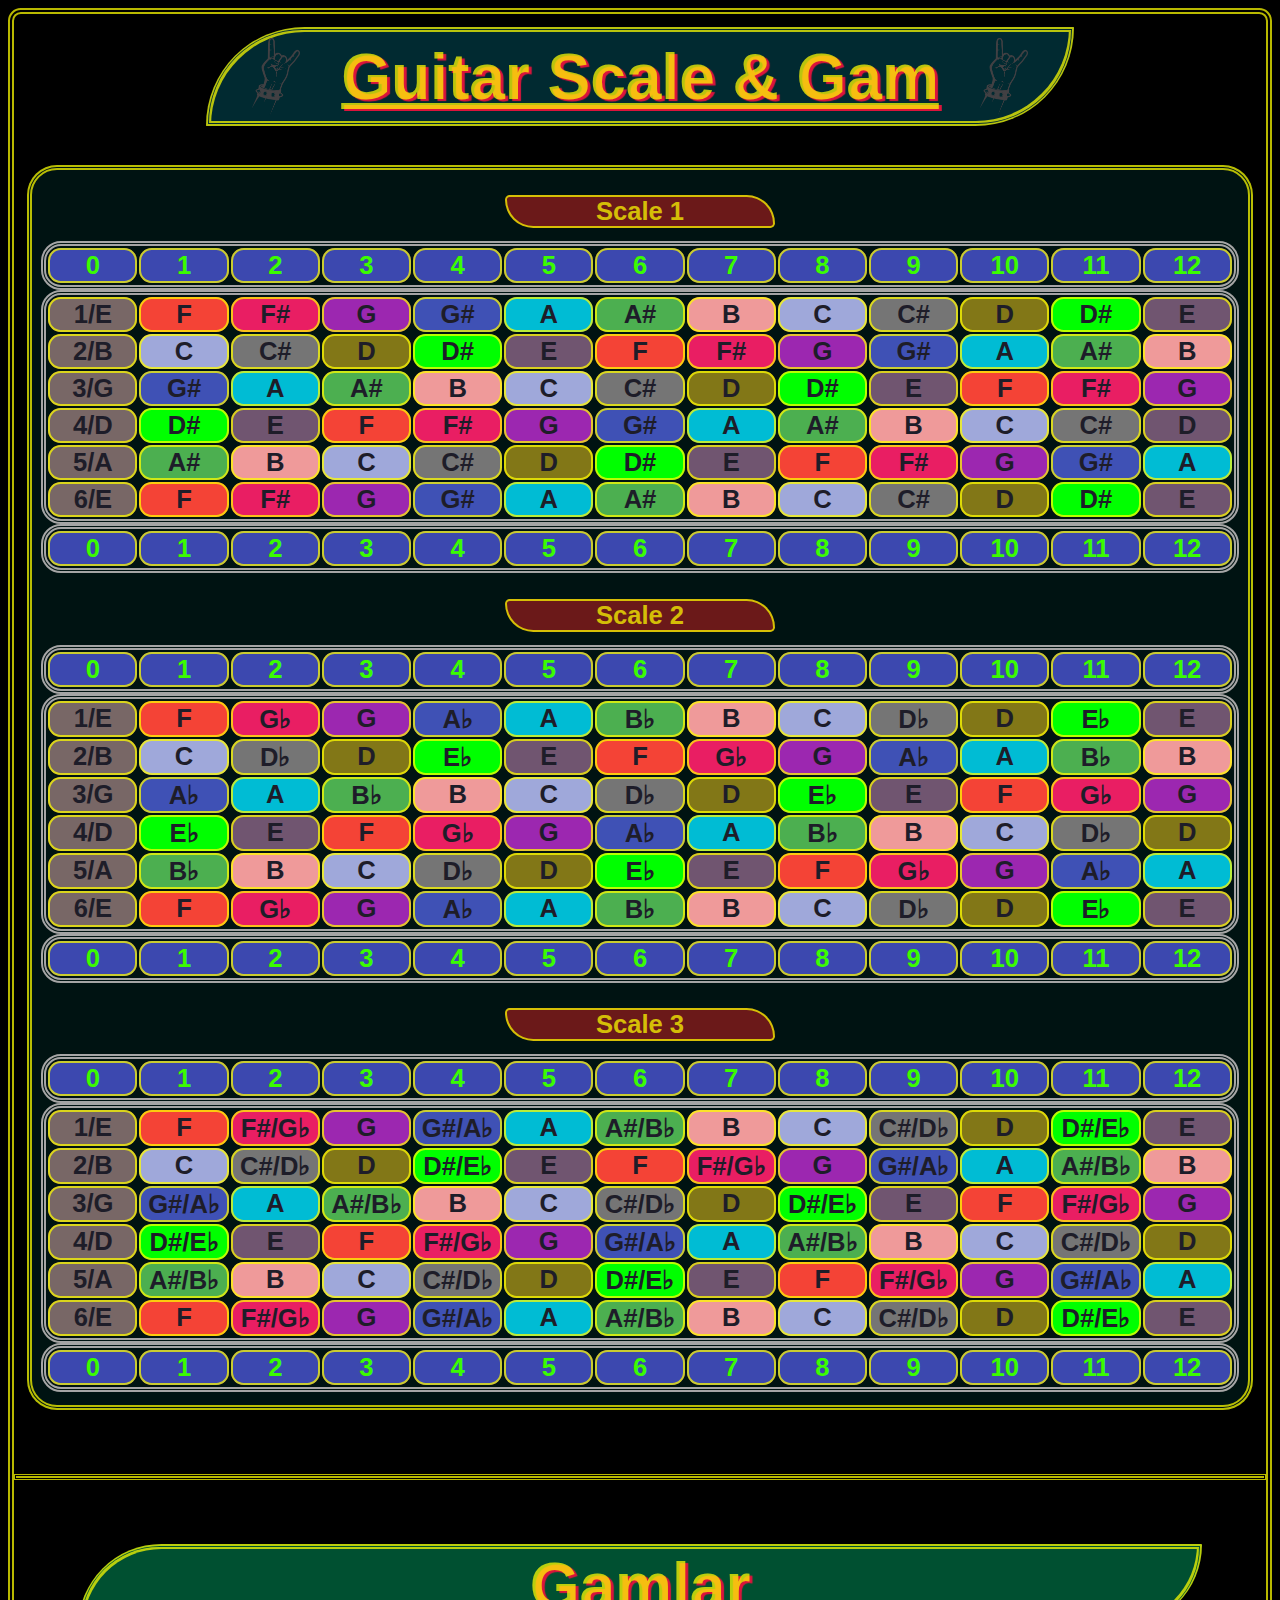
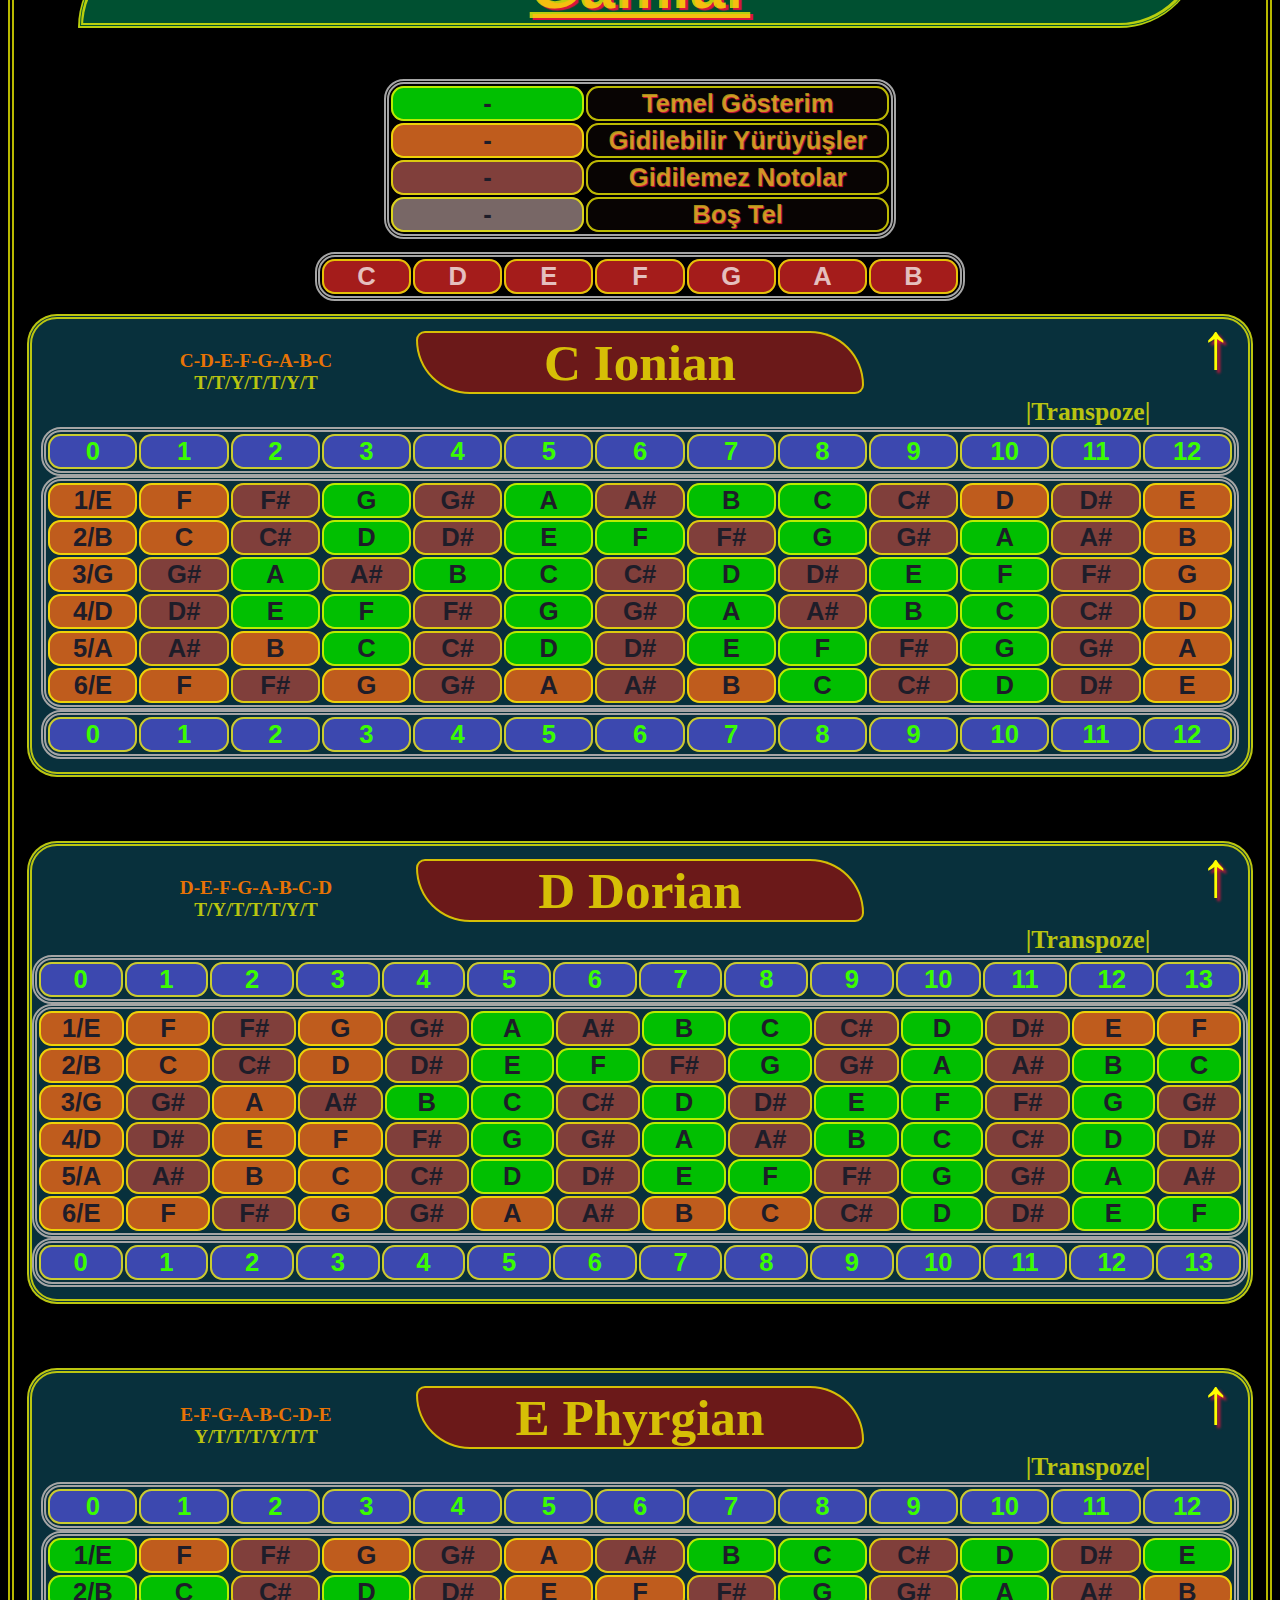
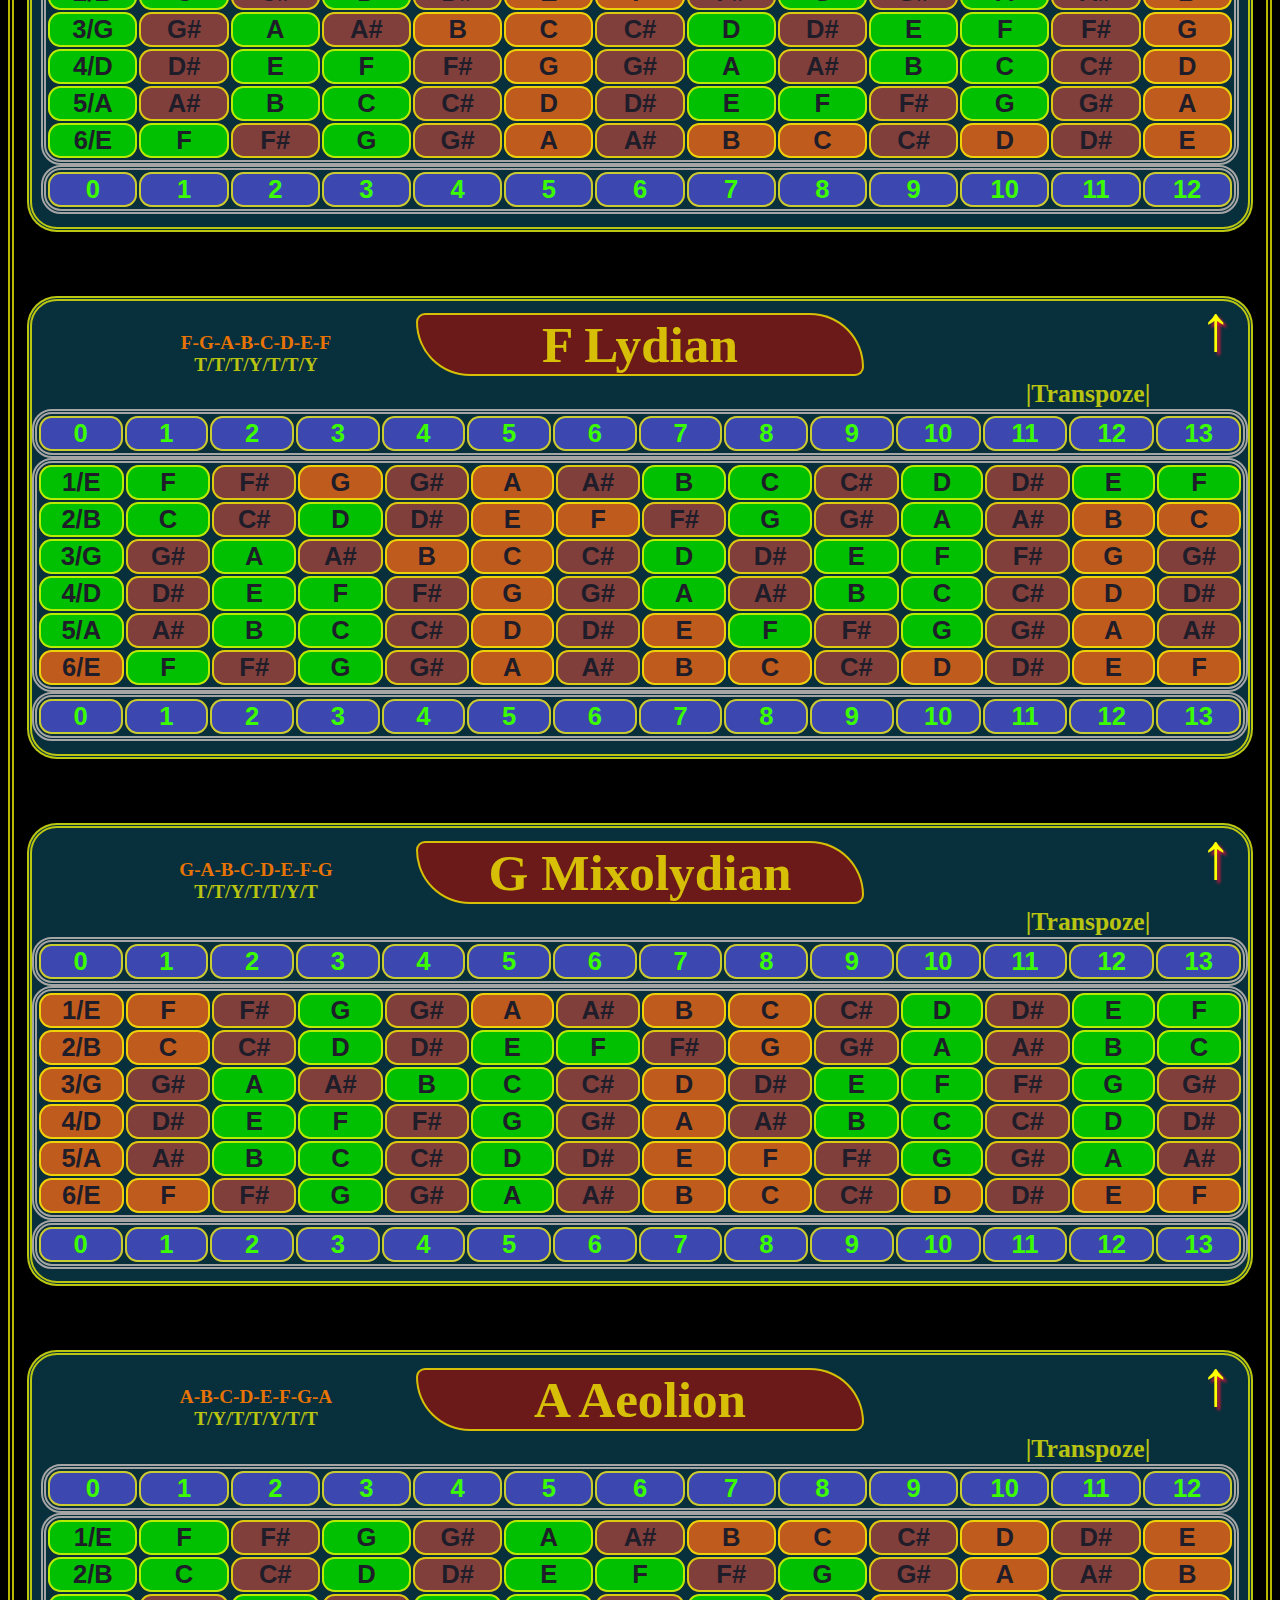
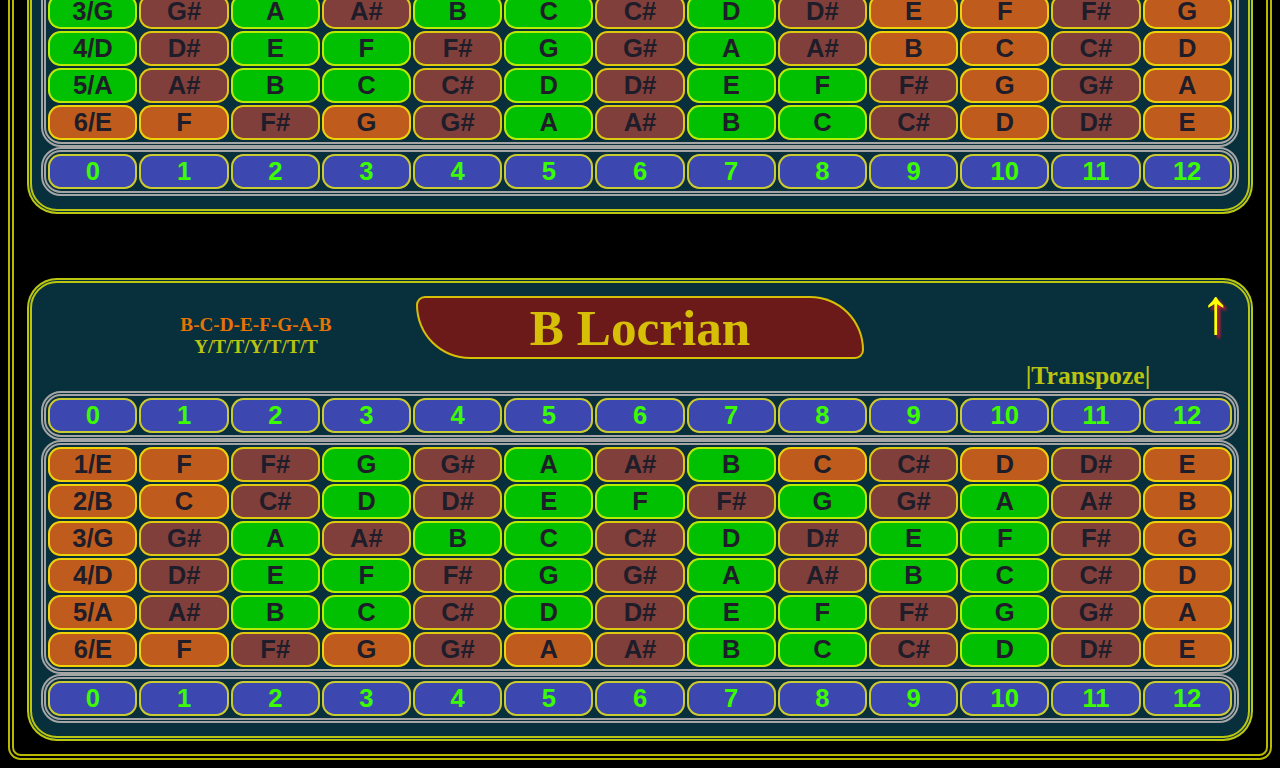
<file: index.html>
<!DOCTYPE html>
<html lang="tr">
<head>
    <meta charset="UTF-8">
    <link rel="stylesheet" href="style.css">
    <meta name="viewport" content="width=device-width, initial-scale=1.0">
    <title>Guitar Scale</title>
</head>
<body>
    <div class="baslik1"><img src="rock.png"> Guitar Scale & Gam <img src="rock.png"> </div>
    <!-- Scale1------------------------------------------------->
    <div class="kapsayıcı">
        <p class="scale1">Scale 1</p>
        <table>
            <tr>
                <th>0</th>
                <th>1</th>
                <th>2</th>
                <th>3</th>
                <th>4</th>
                <th>5</th>
                <th>6</th>
                <th>7</th>
                <th>8</th>
                <th>9</th>
                <th>10</th>
                <th>11</th>
                <th>12</th>
            </tr>
        </table>
        
        <table>
            <tr>
                <td class="perdesıfır">1/E</td>
                <td class="f">F</td>
                <td class="fd">F#</td>
                <td class="g">G</td>
                <td class="gd">G#</td>
                <td class="a">A</td>
                <td class="ad">A#</td>
                <td class="b">B</td>
                <td class="c">C</td>
                <td class="cd">C#</td>
                <td class="d">D</td>
                <td class="dd">D#</td>
                <td class="e">E</td>
            </tr>
            <tr>
                <td class="perdesıfır">2/B</td>
                <td class="c">C</td>
                <td class="cd">C#</td>
                <td class="d">D</td>
                <td class="dd">D#</td>
                <td class="e">E</td>
                <td class="f">F</td>
                <td class="fd">F#</td>
                <td class="g">G</td>
                <td class="gd">G#</td>
                <td class="a">A</td>
                <td class="ad">A#</td>
                <td class="b">B</td>
                
            </tr>
            <tr>
                <td class="perdesıfır">3/G</td>
                <td class="gd">G#</td>
                <td class="a">A</td>
                <td class="ad">A#</td>
                <td class="b">B</td>
                <td class="c">C</td>
                <td class="cd">C#</td>
                <td class="d">D</td>
                <td class="dd">D#</td>
                <td class="e">E</td>
                <td class="f">F</td>
                <td class="fd">F#</td>
                <td class="g">G</td>
                
            </tr>
            <tr>
                <td class="perdesıfır">4/D</td>
                <td class="dd">D#</td>
                <td class="e">E</td>
                <td class="f">F</td>
                <td class="fd">F#</td>
                <td class="g">G</td>
                <td class="gd">G#</td>
                <td class="a">A</td>
                <td class="ad">A#</td>
                <td class="b">B</td>
                <td class="c">C</td>
                <td class="cd">C#</td>
                <td class="e">D</td>
            </tr>
            <tr>
                <td class="perdesıfır">5/A</td>
                <td class="ad">A#</td>
                <td class="b">B</td>
                <td class="c">C</td>
                <td class="cd">C#</td>
                <td class="d">D</td>
                <td class="dd">D#</td>
                <td class="e">E</td>
                <td class="f">F</td>
                <td class="fd">F#</td>
                <td class="g">G</td>
                <td class="gd">G#</td>
                <td class="a">A</td>
                
            </tr>
            <tr>
                <td class="perdesıfır">6/E</td>
                <td class="f">F</td>
                <td class="fd">F#</td>
                <td class="g">G</td>
                <td class="gd">G#</td>
                <td class="a">A</td>
                <td class="ad">A#</td>
                <td class="b">B</td>
                <td class="c">C</td>
                <td class="cd">C#</td>
                <td class="d">D</td>
                <td class="dd">D#</td>
                <td class="e">E</td>
            </tr>
        </table>
        <table style="margin-bottom: 1vw;">
            <tr>
                <th>0</th>
                <th>1</th>
                <th>2</th>
                <th>3</th>
                <th>4</th>
                <th>5</th>
                <th>6</th>
                <th>7</th>
                <th>8</th>
                <th>9</th>
                <th>10</th>
                <th>11</th>
                <th>12</th>
            </tr>
        </table>


        <!-- Scale2------------------------------------------------->
        <p class="scale1">Scale 2</p>
            <table  class="table2">
                <tr>
                    <th>0</th>
                    <th>1</th>
                    <th>2</th>
                    <th>3</th>
                    <th>4</th>
                    <th>5</th>
                    <th>6</th>
                    <th>7</th>
                    <th>8</th>
                    <th>9</th>
                    <th>10</th>
                    <th>11</th>
                    <th>12</th>
                </tr>
            </table>
            
            <table>
                <tr>
                    <td class="perdesıfır">1/E</td>
                    <td class="f">F</td>
                    <td class="fd">G♭</td>
                    <td class="g">G</td>
                    <td class="gd">A♭</td>
                    <td class="a">A</td>
                    <td class="ad">B♭</td>
                    <td class="b">B</td>
                    <td class="c">C</td>
                    <td class="cd">D♭</td>
                    <td class="d">D</td>
                    <td class="dd">E♭</td>
                    <td class="e">E</td>
                </tr>
                <tr>
                    <td class="perdesıfır">2/B</td>
                    <td class="c">C</td>
                    <td class="cd">D♭</td>
                    <td class="d">D</td>
                    <td class="dd">E♭</td>
                    <td class="e">E</td>
                    <td class="f">F</td>
                    <td class="fd">G♭</td>
                    <td class="g">G</td>
                    <td class="gd">A♭</td>
                    <td class="a">A</td>
                    <td class="ad">B♭</td>
                    <td class="b">B</td>
                    
                </tr>
                <tr>
                    <td class="perdesıfır">3/G</td>
                    <td class="gd">A♭</td>
                    <td class="a">A</td>
                    <td class="ad">B♭</td>
                    <td class="b">B</td>
                    <td class="c">C</td>
                    <td class="cd">D♭</td>
                    <td class="d">D</td>
                    <td class="dd">E♭</td>
                    <td class="e">E</td>
                    <td class="f">F</td>
                    <td class="fd">G♭</td>
                    <td class="g">G</td>
                </tr>
                <tr>
                    <td class="perdesıfır">4/D</td>
                    <td class="dd">E♭</td>
                    <td class="e">E</td>
                    <td class="f">F</td>
                    <td class="fd">G♭</td>
                    <td class="g">G</td>
                    <td class="gd">A♭</td>
                    <td class="a">A</td>
                    <td class="ad">B♭</td>
                    <td class="b">B</td>
                    <td class="c">C</td>
                    <td class="cd">D♭</td>
                    <td class="d">D</td>
                </tr>
                <tr>
                    <td class="perdesıfır">5/A</td>
                    <td class="ad">B♭</td>
                    <td class="b">B</td>
                    <td class="c">C</td>
                    <td class="cd">D♭</td>
                    <td class="d">D</td>
                    <td class="dd">E♭</td>
                    <td class="e">E</td>
                    <td class="f">F</td>
                    <td class="fd">G♭</td>
                    <td class="g">G</td>
                    <td class="gd">A♭</td>
                    <td class="a">A</td>  
                </tr>
                <tr>
                    <td class="perdesıfır">6/E</td>
                    <td class="f">F</td>
                    <td class="fd">G♭</td>
                    <td class="g">G</td>
                    <td class="gd">A♭</td>
                    <td class="a">A</td>
                    <td class="ad">B♭</td>
                    <td class="b">B</td>
                    <td class="c">C</td>
                    <td class="cd">D♭</td>
                    <td class="d">D</td>
                    <td class="dd">E♭</td>
                    <td class="e">E</td>
                </tr>
            </table style="margin-bottom: 1vw;">    
            <table>
                <tr>
                    <th>0</th>
                    <th>1</th>
                    <th>2</th>
                    <th>3</th>
                    <th>4</th>
                    <th>5</th>
                    <th>6</th>
                    <th>7</th>
                    <th>8</th>
                    <th>9</th>
                    <th>10</th>
                    <th>11</th>
                    <th>12</th>
                </tr>
            </table>


            <!-- Scale3------------------------------------------------->
            <p class="scale1">Scale 3</p>
                <table  class="table2">
                    <tr>
                        <th>0</th>
                        <th>1</th>
                        <th>2</th>
                        <th>3</th>
                        <th>4</th>
                        <th>5</th>
                        <th>6</th>
                        <th>7</th>
                        <th>8</th>
                        <th>9</th>
                        <th>10</th>
                        <th>11</th>
                        <th>12</th>
                    </tr>
                </table>
                
                <table>
                    <tr>
                        <td class="perdesıfır">1/E</td>
                        <td class="f">F</td>
                        <td class="fd">F#/G♭</td>
                        <td class="g">G</td>
                        <td class="gd">G#/A♭</td>
                        <td class="a">A</td>
                        <td class="ad">A#/B♭</td>
                        <td class="b">B</td>
                        <td class="c">C</td>
                        <td class="cd">C#/D♭</td>
                        <td class="d">D</td>
                        <td class="dd">D#/E♭</td>
                        <td class="e">E</td>
                    </tr>
                    <tr>
                        <td class="perdesıfır">2/B</td>
                        <td class="c">C</td>
                        <td class="cd">C#/D♭</td>
                        <td class="d">D</td>
                        <td class="dd">D#/E♭</td>
                        <td class="e">E</td>
                        <td class="f">F</td>
                        <td class="fd">F#/G♭</td>
                        <td class="g">G</td>
                        <td class="gd">G#/A♭</td>
                        <td class="a">A</td>
                        <td class="ad">A#/B♭</td>
                        <td class="b">B</td>
                    </tr>
                    <tr>
                        <td class="perdesıfır">3/G</td>
                        <td class="gd">G#/A♭</td>
                        <td class="a">A</td>
                        <td class="ad">A#/B♭</td>
                        <td class="b">B</td>
                        <td class="c">C</td>
                        <td class="cd">C#/D♭</td>
                        <td class="d">D</td>
                        <td class="dd">D#/E♭</td>
                        <td class="e">E</td>
                        <td class="f">F</td>
                        <td class="fd">F#/G♭</td>
                        <td class="g">G</td>
                    </tr>
                    <tr>
                        <td class="perdesıfır">4/D</td>
                        <td class="dd">D#/E♭</td>
                        <td class="e">E</td>
                        <td class="f">F</td>
                        <td class="fd">F#/G♭</td>
                        <td class="g">G</td>
                        <td class="gd">G#/A♭</td>
                        <td class="a">A</td>
                        <td class="ad">A#/B♭</td>
                        <td class="b">B</td>
                        <td class="c">C</td>
                        <td class="cd">C#/D♭</td>
                        <td class="d">D</td>
                    </tr>
                    <tr>
                        <td class="perdesıfır">5/A</td>
                        <td class="ad">A#/B♭</td>
                        <td class="b">B</td>
                        <td class="c">C</td>
                        <td class="cd">C#/D♭</td>
                        <td class="d">D</td>
                        <td class="dd">D#/E♭</td>
                        <td class="e">E</td>
                        <td class="f">F</td>
                        <td class="fd">F#/G♭</td>
                        <td class="g">G</td>
                        <td class="gd">G#/A♭</td>
                        <td class="a">A</td>    
                    </tr>
                    <tr>
                        <td class="perdesıfır">6/E</td>
                        <td class="f">F</td>
                        <td class="fd">F#/G♭</td>
                        <td class="g">G</td>
                        <td class="gd">G#/A♭</td>
                        <td class="a">A</td>
                        <td class="ad">A#/B♭</td>
                        <td class="b">B</td>
                        <td class="c">C</td>
                        <td class="cd">C#/D♭</td>
                        <td class="d">D</td>
                        <td class="dd">D#/E♭</td>
                        <td class="e">E</td>
                    </tr>
                </table>
                <table style="margin-bottom: 1vw;">
                    <tr>
                        <th>0</th>
                        <th>1</th>
                        <th>2</th>
                        <th>3</th>
                        <th>4</th>
                        <th>5</th>
                        <th>6</th>
                        <th>7</th>
                        <th>8</th>
                        <th>9</th>
                        <th>10</th>
                        <th>11</th>
                        <th>12</th>
                    </tr>
                </table>        
    </div>
    <a id="up"></a>
    <hr>
    <p class="gamlaryazi">Gamlar</p> 
    <div class="info">
        <table>
            <tr>
                <td class="yesil">-</td><td class="infotd">Temel Gösterim</td>
            </tr>
            <tr>
                <td class="turuncu">-</td><td class="infotd">Gidilebilir Yürüyüşler</td>
            </tr>
            <tr>
                <td>-</td><td class="infotd">Gidilemez Notolar</td>
            </tr>
            <tr>
                <td style="background-color: hsla(0, 0%, 46%, 0.753);">-</td><td class="infotd">Boş Tel</td>
            </tr>

        </table>
    </div>
    
    <div class="ilerle">
        <table>
            <td><a href="#C">C</a></td>
            <td><a href="#D">D</a></td>
            <td><a href="#E">E</a></td>
            <td><a href="#F">F</a></td>
            <td><a href="#G">G</a></td>
            <td><a href="#A">A</a></td>
            <td><a href="#B">B</a></td>
            
        </table>
    </div>
    <a id="C"></a>
    <div class="gamkapsam">
        <div class="gamvedahası">
            <p class="gamismi">C Ionian</p>
            <p class="dizi"><span>C-D-E-F-G-A-B-C</span><br>T/T/Y/T/T/Y/T</p>
            <a href="#up" class="up">↑</a>
            <a class="transpoze" href="Ionian.html">|Transpoze|</a>
        </div>
        <table>
            <tr>
                <th>0</th>
                <th>1</th>
                <th>2</th>
                <th>3</th>
                <th>4</th>
                <th>5</th>
                <th>6</th>
                <th>7</th>
                <th>8</th>
                <th>9</th>
                <th>10</th>
                <th>11</th>
                <th>12</th>
            </tr>
        </table>
        
        <table >
            <tr>
                <td class="perdesıfır turuncu">1/E</td>
                <td class="turuncu">F</td>
                <td>F#</td>
                <td class="yesil">G</td>
                <td>G#</td>
                <td class="yesil">A</td>
                <td>A#</td>
                <td class="yesil">B</td>
                <td class="yesil">C</td>
                <td>C#</td>
                <td class="turuncu">D</td>
                <td>D#</td>
                <td class="turuncu">E</td>
            </tr>
            <tr>
                <td class="perdesıfır turuncu">2/B</td>
                <td class="turuncu">C</td>
                <td>C#</td>
                <td class="yesil">D</td>
                <td>D#</td>
                <td class="yesil">E</td>
                <td class="yesil">F</td>
                <td>F#</td>
                <td class="yesil">G</td>
                <td>G#</td>
                <td class="yesil">A</td>
                <td>A#</td>
                <td class="turuncu">B</td>
            </tr>
            <tr>
                <td class="perdesıfır turuncu">3/G</td>
                <td>G#</td>
                <td class="yesil">A</td>
                <td>A#</td>
                <td class="yesil">B</td>
                <td class="yesil">C</td>
                <td>C#</td>
                <td class="yesil">D</td>
                <td>D#</td>
                <td class="yesil">E</td>
                <td class="yesil">F</td>
                <td>F#</td>
                <td class="turuncu">G</td>  
            </tr>
            <tr>
                <td class="perdesıfır turuncu">4/D</td>
                <td>D#</td>
                <td class="yesil">E</td>
                <td class="yesil">F</td>
                <td>F#</td>
                <td class="yesil">G</td>
                <td>G#</td>
                <td class="yesil">A</td>
                <td>A#</td>
                <td class="yesil">B</td>
                <td class="yesil">C</td>
                <td>C#</td>
                <td class="turuncu">D</td> 
            </tr>
            <tr>
                <td class="perdesıfır turuncu">5/A</td>
                <td>A#</td>
                <td class="turuncu">B</td>
                <td class="yesil">C</td>
                <td>C#</td>
                <td class="yesil">D</td>
                <td>D#</td>
                <td class="yesil">E</td>
                <td class="yesil">F</td>
                <td>F#</td>
                <td class="yesil">G</td>
                <td>G#</td>
                <td class="turuncu">A</td>          
            </tr>                    
            <tr>
                <td class="perdesıfır turuncu">6/E</td>
                <td class="turuncu">F</td>
                <td>F#</td>
                <td class="turuncu">G</td>
                <td>G#</td>
                <td class="turuncu">A</td>
                <td>A#</td>
                <td class="turuncu">B</td>
                <td class="yesil">C</td>
                <td>C#</td>
                <td class="yesil">D</td>
                <td>D#</td>
                <td class="turuncu">E</td>
            </tr>
        </table>
        <table style="margin-bottom: 1vw;">
            <tr>
                <th>0</th>
                <th>1</th>
                <th>2</th>
                <th>3</th>
                <th>4</th>
                <th>5</th>
                <th>6</th>
                <th>7</th>
                <th>8</th>
                <th>9</th>
                <th>10</th>
                <th>11</th>
                <th>12</th>
            </tr>
        </table>
    </div>





    <a id="D"></a>
    <div class="gamkapsam">
        <div class="gamvedahası">
            <p class="gamismi">D Dorian</p>
            <p class="dizi"><span>D-E-F-G-A-B-C-D</span><br>T/Y/T/T/T/Y/T</p>
            <a href="#up" class="up">↑</a>
            <a class="transpoze" href="Dorian.html">|Transpoze|</a>
        </div>
        <table>
            <tr>
                <th>0</th>
                <th>1</th>
                <th>2</th>
                <th>3</th>
                <th>4</th>
                <th>5</th>
                <th>6</th>
                <th>7</th>
                <th>8</th>
                <th>9</th>
                <th>10</th>
                <th>11</th>
                <th>12</th>
                <th>13</th>
            </tr>
        </table>
        
        <table >
            <tr>
                <td class="perdesıfır turuncu">1/E</td>
                <td class="turuncu">F</td>
                <td>F#</td>
                <td class="turuncu">G</td>
                <td>G#</td>
                <td class="yesil">A</td>
                <td>A#</td>
                <td class="yesil">B</td>
                <td class="yesil">C</td>
                <td>C#</td>
                <td class="yesil">D</td>
                <td>D#</td>
                <td class="turuncu">E</td>
                <td class="turuncu">F</td>
            </tr>
            <tr>
                <td class="perdesıfır turuncu">2/B</td>
                <td class="turuncu">C</td>
                <td>C#</td>
                <td class="turuncu">D</td>
                <td>D#</td>
                <td class="yesil">E</td>
                <td class="yesil">F</td>
                <td>F#</td>
                <td class="yesil">G</td>
                <td>G#</td>
                <td class="yesil">A</td>
                <td>A#</td>
                <td class="yesil">B</td>
                <td class="yesil">C</td>
            </tr>
            <tr>
                <td class="perdesıfır turuncu">3/G</td>
                <td>G#</td>
                <td class="turuncu">A</td>
                <td>A#</td>
                <td class="yesil">B</td>
                <td class="yesil">C</td>
                <td>C#</td>
                <td class="yesil">D</td>
                <td>D#</td>
                <td class="yesil">E</td>
                <td class="yesil">F</td>
                <td>F#</td>
                <td class="yesil">G</td> 
                <td>G#</td> 
            </tr>
            <tr>
                <td class="perdesıfır turuncu">4/D</td>
                <td>D#</td>
                <td class="turuncu">E</td>
                <td class="turuncu">F</td>
                <td>F#</td>
                <td class="yesil">G</td>
                <td>G#</td>
                <td class="yesil">A</td>
                <td>A#</td>
                <td class="yesil">B</td>
                <td class="yesil">C</td>
                <td>C#</td>
                <td class="yesil">D</td> 
                <td>D#</td>
            </tr>
            <tr>
                <td class="perdesıfır turuncu">5/A</td>
                <td>A#</td>
                <td class="turuncu">B</td>
                <td class="turuncu">C</td>
                <td>C#</td>
                <td class="yesil">D</td>
                <td>D#</td>
                <td class="yesil">E</td>
                <td class="yesil">F</td>
                <td>F#</td>
                <td class="yesil">G</td>
                <td>G#</td>
                <td class="yesil">A</td>   
                <td>A#</td>
            </tr>                    
            <tr>
                <td class="perdesıfır turuncu">6/E</td>
                <td class="turuncu">F</td>
                <td>F#</td>
                <td class="turuncu">G</td>
                <td>G#</td>
                <td class="turuncu">A</td>
                <td>A#</td>
                <td class="turuncu">B</td>
                <td class="turuncu">C</td>
                <td>C#</td>
                <td class="yesil">D</td>
                <td>D#</td>
                <td class="yesil">E</td>
                <td class="yesil">F</td>
            </tr>
        </table>
        <table style="margin-bottom: 1vw;">
            <tr>
                <th>0</th>
                <th>1</th>
                <th>2</th>
                <th>3</th>
                <th>4</th>
                <th>5</th>
                <th>6</th>
                <th>7</th>
                <th>8</th>
                <th>9</th>
                <th>10</th>
                <th>11</th>
                <th>12</th>
                <th>13</th>
            </tr>
        </table>
    </div>




    <a id="E"></a>
    <div class="gamkapsam">
        <div class="gamvedahası">
            <p class="gamismi">E Phyrgian</p>
            <p class="dizi"><span>E-F-G-A-B-C-D-E</span><br>Y/T/T/T/Y/T/T</p>
            <a href="#up" class="up">↑</a>
            <a class="transpoze" href="Phyrgian.html">|Transpoze|</a>
        </div>
        <table>
            <tr>
                <th>0</th>
                <th>1</th>
                <th>2</th>
                <th>3</th>
                <th>4</th>
                <th>5</th>
                <th>6</th>
                <th>7</th>
                <th>8</th>
                <th>9</th>
                <th>10</th>
                <th>11</th>
                <th>12</th>
            </tr>
        </table>
        
        <table >
            <tr>
                <td class="perdesıfır yesil">1/E</td>
                <td class="turuncu">F</td>
                <td>F#</td>
                <td class="turuncu">G</td>
                <td>G#</td>
                <td class="turuncu">A</td>
                <td>A#</td>
                <td class="yesil">B</td>
                <td class="yesil">C</td>
                <td>C#</td>
                <td class="yesil">D</td>
                <td>D#</td>
                <td class="yesil">E</td>
            </tr>
            <tr>
                <td class="perdesıfır yesil">2/B</td>
                <td class="yesil">C</td>
                <td>C#</td>
                <td class="yesil">D</td>
                <td>D#</td>
                <td class="turuncu">E</td>
                <td class="turuncu">F</td>
                <td>F#</td>
                <td class="yesil">G</td>
                <td>G#</td>
                <td class="yesil">A</td>
                <td>A#</td>
                <td class="turuncu">B</td>
            </tr>
            <tr>
                <td class="perdesıfır yesil">3/G</td>
                <td>G#</td>
                <td class="yesil">A</td>
                <td>A#</td>
                <td class="turuncu">B</td>
                <td class="turuncu">C</td>
                <td>C#</td>
                <td class="yesil">D</td>
                <td>D#</td>
                <td class="yesil">E</td>
                <td class="yesil">F</td>
                <td>F#</td>
                <td class="turuncu">G</td>  
            </tr>
            <tr>
                <td class="perdesıfır yesil">4/D</td>
                <td>D#</td>
                <td class="yesil">E</td>
                <td class="yesil">F</td>
                <td>F#</td>
                <td class="turuncu">G</td>
                <td>G#</td>
                <td class="yesil">A</td>
                <td>A#</td>
                <td class="yesil">B</td>
                <td class="yesil">C</td>
                <td>C#</td>
                <td class="turuncu">D</td> 
            </tr>
            <tr>
                <td class="perdesıfır yesil">5/A</td>
                <td>A#</td>
                <td class="yesil">B</td>
                <td class="yesil">C</td>
                <td>C#</td>
                <td class="turuncu">D</td>
                <td>D#</td>
                <td class="yesil">E</td>
                <td class="yesil">F</td>
                <td>F#</td>
                <td class="yesil">G</td>
                <td>G#</td>
                <td class="turuncu">A</td>          
            </tr>                    
            <tr>
                <td class="perdesıfır yesil">6/E</td>
                <td class="yesil">F</td>
                <td>F#</td>
                <td class="yesil">G</td>
                <td>G#</td>
                <td class="turuncu">A</td>
                <td>A#</td>
                <td class="turuncu">B</td>
                <td class="turuncu">C</td>
                <td>C#</td>
                <td class="turuncu">D</td>
                <td>D#</td>
                <td class="turuncu">E</td>
            </tr>
        </table>
        <table style="margin-bottom: 1vw;">
            <tr>
                <th>0</th>
                <th>1</th>
                <th>2</th>
                <th>3</th>
                <th>4</th>
                <th>5</th>
                <th>6</th>
                <th>7</th>
                <th>8</th>
                <th>9</th>
                <th>10</th>
                <th>11</th>
                <th>12</th>
            </tr>
        </table>
    </div>


    <a id="F"></a>
    <div class="gamkapsam">
        <div class="gamvedahası">
            <p class="gamismi">F Lydian</p>
            <p class="dizi"><span>F-G-A-B-C-D-E-F</span><br>T/T/T/Y/T/T/Y</p>
            <a href="#up" class="up">↑</a>
            <a class="transpoze" href="Lydian.html">|Transpoze|</a>
        </div>
        <table>
            <tr>
                <th>0</th>
                <th>1</th>
                <th>2</th>
                <th>3</th>
                <th>4</th>
                <th>5</th>
                <th>6</th>
                <th>7</th>
                <th>8</th>
                <th>9</th>
                <th>10</th>
                <th>11</th>
                <th>12</th>
                <th>13</th>
            </tr>
        </table>
        
        <table >
            <tr>
                <td class="perdesıfır yesil">1/E</td>
                <td class="yesil">F</td>
                <td>F#</td>
                <td class="turuncu">G</td>
                <td>G#</td>
                <td class="turuncu">A</td>
                <td>A#</td>
                <td class="yesil">B</td>
                <td class="yesil">C</td>
                <td>C#</td>
                <td class="yesil">D</td>
                <td>D#</td>
                <td class="yesil">E</td>
                <td class="yesil">F</td>
            </tr>
            <tr>
                <td class="perdesıfır yesil">2/B</td>
                <td class="yesil">C</td>
                <td>C#</td>
                <td class="yesil">D</td>
                <td>D#</td>
                <td class="turuncu">E</td>
                <td class="turuncu">F</td>
                <td>F#</td>
                <td class="yesil">G</td>
                <td>G#</td>
                <td class="yesil">A</td>
                <td>A#</td>
                <td class="turuncu">B</td>
                <td class="turuncu">C</td>
            </tr>
            <tr>
                <td class="perdesıfır yesil">3/G</td>
                <td>G#</td>
                <td class="yesil">A</td>
                <td>A#</td>
                <td class="turuncu">B</td>
                <td class="turuncu">C</td>
                <td>C#</td>
                <td class="yesil">D</td>
                <td>D#</td>
                <td class="yesil">E</td>
                <td class="yesil">F</td>
                <td>F#</td>
                <td class="turuncu">G</td> 
                <td>G#</td> 
            </tr>
            <tr>
                <td class="perdesıfır yesil">4/D</td>
                <td>D#</td>
                <td class="yesil">E</td>
                <td class="yesil">F</td>
                <td>F#</td>
                <td class="turuncu">G</td>
                <td>G#</td>
                <td class="yesil">A</td>
                <td>A#</td>
                <td class="yesil">B</td>
                <td class="yesil">C</td>
                <td>C#</td>
                <td class="turuncu">D</td> 
                <td>D#</td>
            </tr>
            <tr>
                <td class="perdesıfır yesil">5/A</td>
                <td>A#</td>
                <td class="yesil">B</td>
                <td class="yesil">C</td>
                <td>C#</td>
                <td class="turuncu">D</td>
                <td>D#</td>
                <td class="turuncu">E</td>
                <td class="yesil">F</td>
                <td>F#</td>
                <td class="yesil">G</td>
                <td>G#</td>
                <td class="turuncu">A</td> 
                <td>A#</td>         
            </tr>                    
            <tr>
                <td class="perdesıfır turuncu">6/E</td>
                <td class="yesil">F</td>
                <td>F#</td>
                <td class="yesil">G</td>
                <td>G#</td>
                <td class="turuncu">A</td>
                <td>A#</td>
                <td class="turuncu">B</td>
                <td class="turuncu">C</td>
                <td>C#</td>
                <td class="turuncu">D</td>
                <td>D#</td>
                <td class="turuncu">E</td>
                <td class="turuncu">F</td>
            </tr>
        </table>
        <table style="margin-bottom: 1vw;">
            <tr>
                <th>0</th>
                <th>1</th>
                <th>2</th>
                <th>3</th>
                <th>4</th>
                <th>5</th>
                <th>6</th>
                <th>7</th>
                <th>8</th>
                <th>9</th>
                <th>10</th>
                <th>11</th>
                <th>12</th>
                <th>13</th>
            </tr>
        </table>
    </div>



    <a id="G"></a>
    <div class="gamkapsam">
        <div class="gamvedahası">
            <p class="gamismi">G Mixolydian</p>
            <p class="dizi"><span>G-A-B-C-D-E-F-G</span><br>T/T/Y/T/T/Y/T</p>
            <a href="#up" class="up">↑</a>
            <a class="transpoze" href="Mixolydian.html">|Transpoze|</a>
        </div>
        <table>
            <tr>
                <th>0</th>
                <th>1</th>
                <th>2</th>
                <th>3</th>
                <th>4</th>
                <th>5</th>
                <th>6</th>
                <th>7</th>
                <th>8</th>
                <th>9</th>
                <th>10</th>
                <th>11</th>
                <th>12</th>
                <th>13</th>
            </tr>
        </table>
        
        <table >
            <tr>
                <td class="perdesıfır turuncu">1/E</td>
                <td class="turuncu">F</td>
                <td>F#</td>
                <td class="yesil">G</td>
                <td>G#</td>
                <td class="turuncu">A</td>
                <td>A#</td>
                <td class="turuncu">B</td>
                <td class="turuncu">C</td>
                <td>C#</td>
                <td class="yesil">D</td>
                <td>D#</td>
                <td class="yesil">E</td>
                <td class="yesil">F</td>
            </tr>
            <tr>
                <td class="perdesıfır turuncu">2/B</td>
                <td class="turuncu">C</td>
                <td>C#</td>
                <td class="yesil">D</td>
                <td>D#</td>
                <td class="yesil">E</td>
                <td class="yesil">F</td>
                <td>F#</td>
                <td class="turuncu">G</td>
                <td>G#</td>
                <td class="yesil">A</td>
                <td>A#</td>
                <td class="yesil">B</td>
                <td class="yesil">C</td>
            </tr>
            <tr>
                <td class="perdesıfır turuncu">3/G</td>
                <td>G#</td>
                <td class="yesil">A</td>
                <td>A#</td>
                <td class="yesil">B</td>
                <td class="yesil">C</td>
                <td>C#</td>
                <td class="turuncu">D</td>
                <td>D#</td>
                <td class="yesil">E</td>
                <td class="yesil">F</td>
                <td>F#</td>
                <td class="yesil">G</td>  
                <td>G#</td>
            </tr>
            <tr>
                <td class="perdesıfır turuncu">4/D</td>
                <td>D#</td>
                <td class="yesil">E</td>
                <td class="yesil">F</td>
                <td>F#</td>
                <td class="yesil">G</td>
                <td>G#</td>
                <td class="turuncu">A</td>
                <td>A#</td>
                <td class="yesil">B</td>
                <td class="yesil">C</td>
                <td>C#</td>
                <td class="yesil">D</td> 
                <td>D#</td>
            </tr>
            <tr>
                <td class="perdesıfır turuncu">5/A</td>
                <td>A#</td>
                <td class="yesil">B</td>
                <td class="yesil">C</td>
                <td>C#</td>
                <td class="yesil">D</td>
                <td>D#</td>
                <td class="turuncu">E</td>
                <td class="turuncu">F</td>
                <td>F#</td>
                <td class="yesil">G</td>
                <td>G#</td>
                <td class="yesil">A</td> 
                <td>A#</td>         
            </tr>                    
            <tr>
                <td class="perdesıfır turuncu">6/E</td>
                <td class="turuncu">F</td>
                <td>F#</td>
                <td class="yesil">G</td>
                <td>G#</td>
                <td class="yesil">A</td>
                <td>A#</td>
                <td class="turuncu">B</td>
                <td class="turuncu">C</td>
                <td>C#</td>
                <td class="turuncu">D</td>
                <td>D#</td>
                <td class="turuncu">E</td>
                <td class="turuncu">F</td>
            </tr>
        </table>
        <table style="margin-bottom: 1vw;">
            <tr>
                <th>0</th>
                <th>1</th>
                <th>2</th>
                <th>3</th>
                <th>4</th>
                <th>5</th>
                <th>6</th>
                <th>7</th>
                <th>8</th>
                <th>9</th>
                <th>10</th>
                <th>11</th>
                <th>12</th>
                <th>13</th>
            </tr>
        </table>
    </div>




    <a id="A"></a>
    <div class="gamkapsam">
        <div class="gamvedahası">
            <p class="gamismi">A Aeolion</p>
            <p class="dizi"><span>A-B-C-D-E-F-G-A</span><br>T/Y/T/T/Y/T/T</p>
            <a href="#up" class="up">↑</a>
            <a class="transpoze" href="aeolion.html">|Transpoze|</a>
        </div>
        <table>
            <tr>
                <th>0</th>
                <th>1</th>
                <th>2</th>
                <th>3</th>
                <th>4</th>
                <th>5</th>
                <th>6</th>
                <th>7</th>
                <th>8</th>
                <th>9</th>
                <th>10</th>
                <th>11</th>
                <th>12</th>
            </tr>
        </table>
        
        <table>
            <tr>
                <td class="perdesıfır yesil">1/E</td>
                <td class="yesil">F</td>
                <td>F#</td>
                <td class="yesil">G</td>
                <td>G#</td>
                <td class="yesil">A</td>
                <td>A#</td>
                <td class="turuncu">B</td>
                <td class="turuncu">C</td>
                <td>C#</td>
                <td class="turuncu">D</td>
                <td>D#</td>
                <td class="turuncu">E</td>
            </tr>
            <tr>
                <td class="perdesıfır yesil">2/B</td>
                <td class="yesil">C</td>
                <td>C#</td>
                <td class="yesil">D</td>
                <td>D#</td>
                <td class="yesil">E</td>
                <td class="yesil">F</td>
                <td>F#</td>
                <td class="yesil">G</td>
                <td>G#</td>
                <td class="turuncu">A</td>
                <td>A#</td>
                <td class="turuncu">B</td>
            </tr>
            <tr>
                <td class="perdesıfır yesil">3/G</td>
                <td>G#</td>
                <td class="yesil">A</td>
                <td>A#</td>
                <td class="yesil">B</td>
                <td class="yesil">C</td>
                <td>C#</td>
                <td class="yesil">D</td>
                <td>D#</td>
                <td class="turuncu">E</td>
                <td class="turuncu">F</td>
                <td>F#</td>
                <td class="turuncu">G</td>  
            </tr>
            <tr>
                <td class="perdesıfır yesil">4/D</td>
                <td>D#</td>
                <td class="yesil">E</td>
                <td class="yesil">F</td>
                <td>F#</td>
                <td class="yesil">G</td>
                <td>G#</td>
                <td class="yesil">A</td>
                <td>A#</td>
                <td class="turuncu">B</td>
                <td class="turuncu">C</td>
                <td>C#</td>
                <td class="turuncu">D</td> 
            </tr>
            <tr>
                <td class="perdesıfır yesil">5/A</td>
                <td>A#</td>
                <td class="yesil">B</td>
                <td class="yesil">C</td>
                <td>C#</td>
                <td class="yesil">D</td>
                <td>D#</td>
                <td class="yesil">E</td>
                <td class="yesil">F</td>
                <td>F#</td>
                <td class="turuncu">G</td>
                <td>G#</td>
                <td class="turuncu">A</td>          
            </tr>                    
            <tr>
                <td class="perdesıfır turuncu">6/E</td>
                <td class="turuncu">F</td>
                <td>F#</td>
                <td class="turuncu">G</td>
                <td>G#</td>
                <td class="yesil">A</td>
                <td>A#</td>
                <td class="yesil">B</td>
                <td class="yesil">C</td>
                <td>C#</td>
                <td class="turuncu">D</td>
                <td>D#</td>
                <td class="turuncu">E</td>
            </tr>
        </table>
        <table style="margin-bottom: 1vw;">
            <tr>
                <th>0</th>
                <th>1</th>
                <th>2</th>
                <th>3</th>
                <th>4</th>
                <th>5</th>
                <th>6</th>
                <th>7</th>
                <th>8</th>
                <th>9</th>
                <th>10</th>
                <th>11</th>
                <th>12</th>
            </tr>
        </table>
    </div>



    <a id="B"></a>
    <div class="gamkapsam">
        <div class="gamvedahası">
            <p class="gamismi">B Locrian</p>
            <p class="dizi"><span>B-C-D-E-F-G-A-B</span><br>Y/T/T/Y/T/T/T</p>
            <a href="#up" class="up">↑</a>
            <a class="transpoze" href="Locrian.html">|Transpoze|</a>
        </div>
        <table>
            <tr>
                <th>0</th>
                <th>1</th>
                <th>2</th>
                <th>3</th>
                <th>4</th>
                <th>5</th>
                <th>6</th>
                <th>7</th>
                <th>8</th>
                <th>9</th>
                <th>10</th>
                <th>11</th>
                <th>12</th>
            </tr>
        </table>
        
        <table >
            <tr>
                <td class="perdesıfır turuncu">1/E</td>
                <td class="turuncu">F</td>
                <td>F#</td>
                <td class="yesil">G</td>
                <td>G#</td>
                <td class="yesil">A</td>
                <td>A#</td>
                <td class="yesil">B</td>
                <td class="turuncu">C</td>
                <td>C#</td>
                <td class="turuncu">D</td>
                <td>D#</td>
                <td class="turuncu">E</td>
            </tr>
            <tr>
                <td class="perdesıfır turuncu">2/B</td>
                <td class="turuncu">C</td>
                <td>C#</td>
                <td class="yesil">D</td>
                <td>D#</td>
                <td class="yesil">E</td>
                <td class="yesil">F</td>
                <td>F#</td>
                <td class="yesil">G</td>
                <td>G#</td>
                <td class="yesil">A</td>
                <td>A#</td>
                <td class="turuncu">B</td>
            </tr>
            <tr>
                <td class="perdesıfır turuncu">3/G</td>
                <td>G#</td>
                <td class="yesil">A</td>
                <td>A#</td>
                <td class="yesil">B</td>
                <td class="yesil">C</td>
                <td>C#</td>
                <td class="yesil">D</td>
                <td>D#</td>
                <td class="yesil">E</td>
                <td class="yesil">F</td>
                <td>F#</td>
                <td class="turuncu">G</td>  
            </tr>
            <tr>
                <td class="perdesıfır turuncu">4/D</td>
                <td>D#</td>
                <td class="yesil">E</td>
                <td class="yesil">F</td>
                <td>F#</td>
                <td class="yesil">G</td>
                <td>G#</td>
                <td class="yesil">A</td>
                <td>A#</td>
                <td class="yesil">B</td>
                <td class="yesil">C</td>
                <td>C#</td>
                <td class="turuncu">D</td> 
            </tr>
            <tr>
                <td class="perdesıfır turuncu">5/A</td>
                <td>A#</td>
                <td class="yesil">B</td>
                <td class="yesil">C</td>
                <td>C#</td>
                <td class="yesil">D</td>
                <td>D#</td>
                <td class="yesil">E</td>
                <td class="yesil">F</td>
                <td>F#</td>
                <td class="yesil">G</td>
                <td>G#</td>
                <td class="turuncu">A</td>          
            </tr>                    
            <tr>
                <td class="perdesıfır turuncu">6/E</td>
                <td class="turuncu">F</td>
                <td>F#</td>
                <td class="turuncu">G</td>
                <td>G#</td>
                <td class="turuncu">A</td>
                <td>A#</td>
                <td class="yesil">B</td>
                <td class="yesil">C</td>
                <td>C#</td>
                <td class="yesil">D</td>
                <td>D#</td>
                <td class="turuncu">E</td>
            </tr>
        </table>
        <table style="margin-bottom: 1vw;">
            <tr>
                <th>0</th>
                <th>1</th>
                <th>2</th>
                <th>3</th>
                <th>4</th>
                <th>5</th>
                <th>6</th>
                <th>7</th>
                <th>8</th>
                <th>9</th>
                <th>10</th>
                <th>11</th>
                <th>12</th>
            </tr>
        </table>
    </div>

    
</body>
</html>
</file>
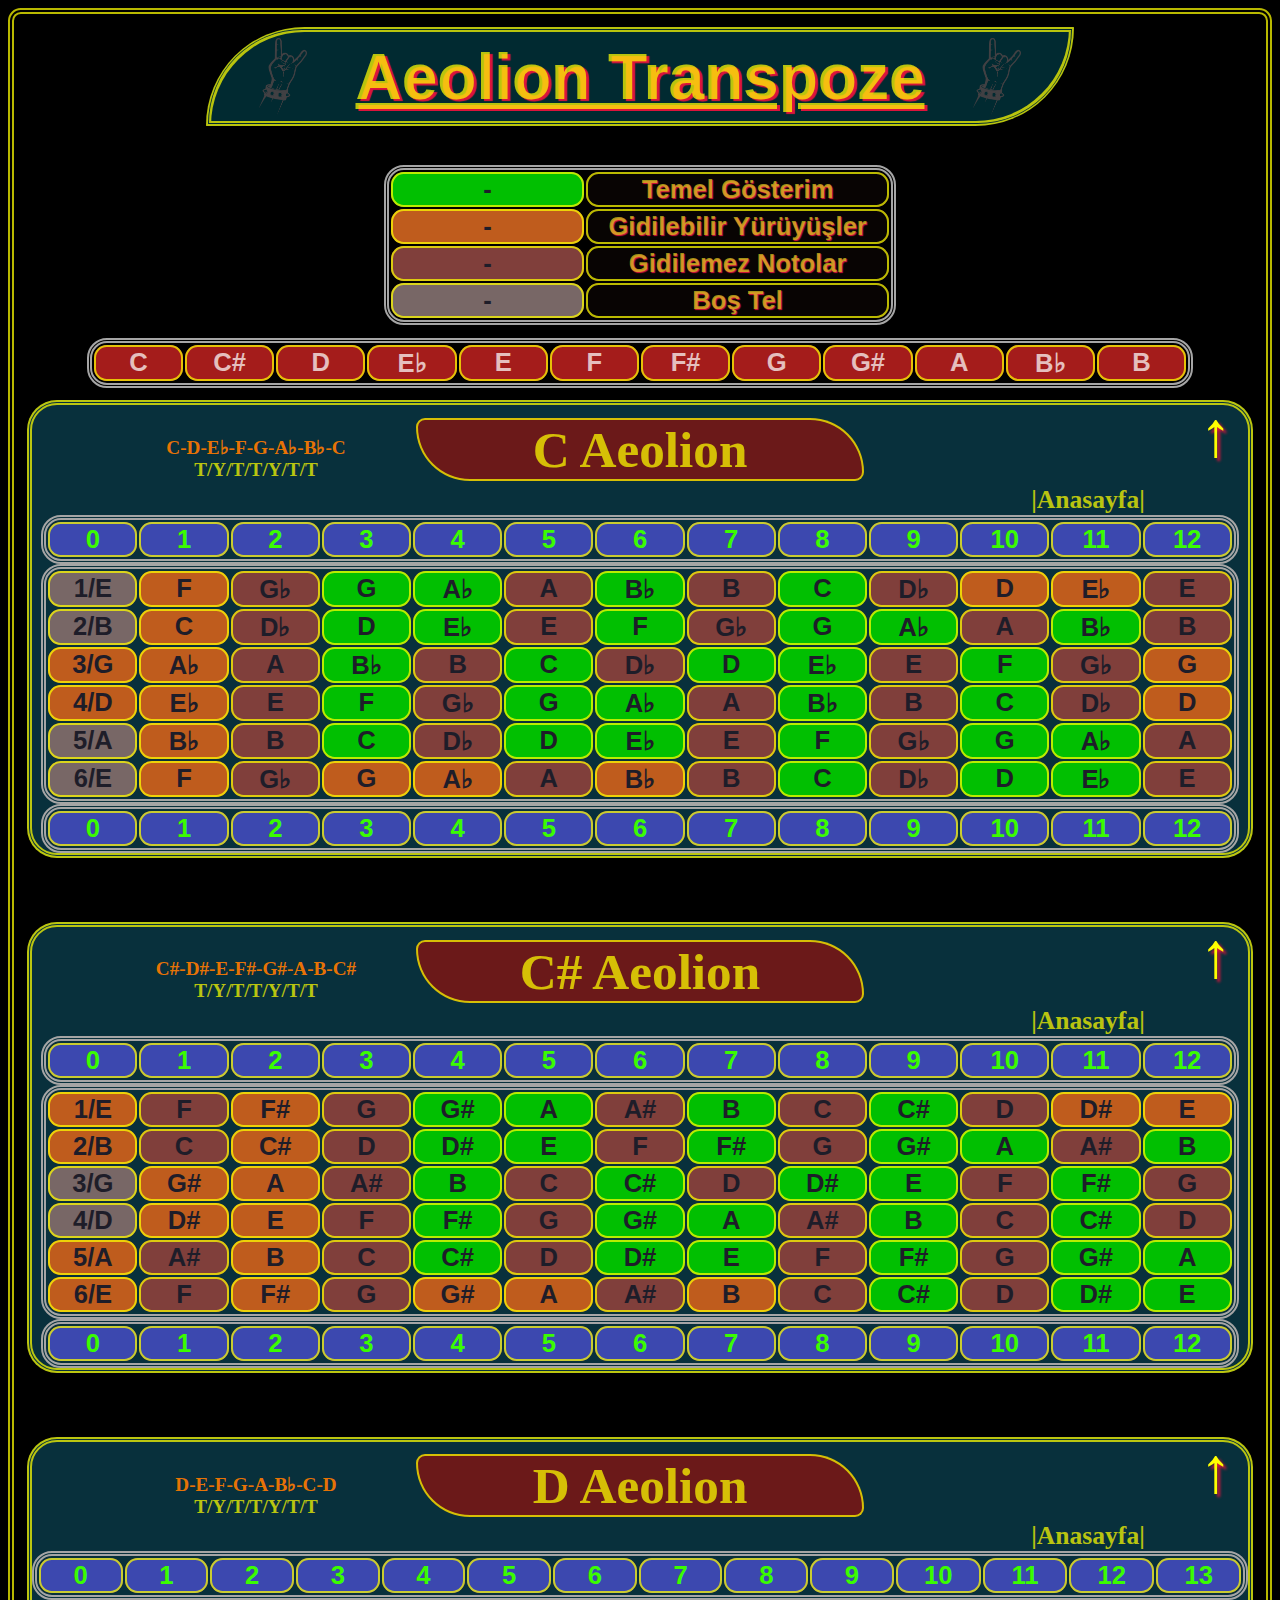
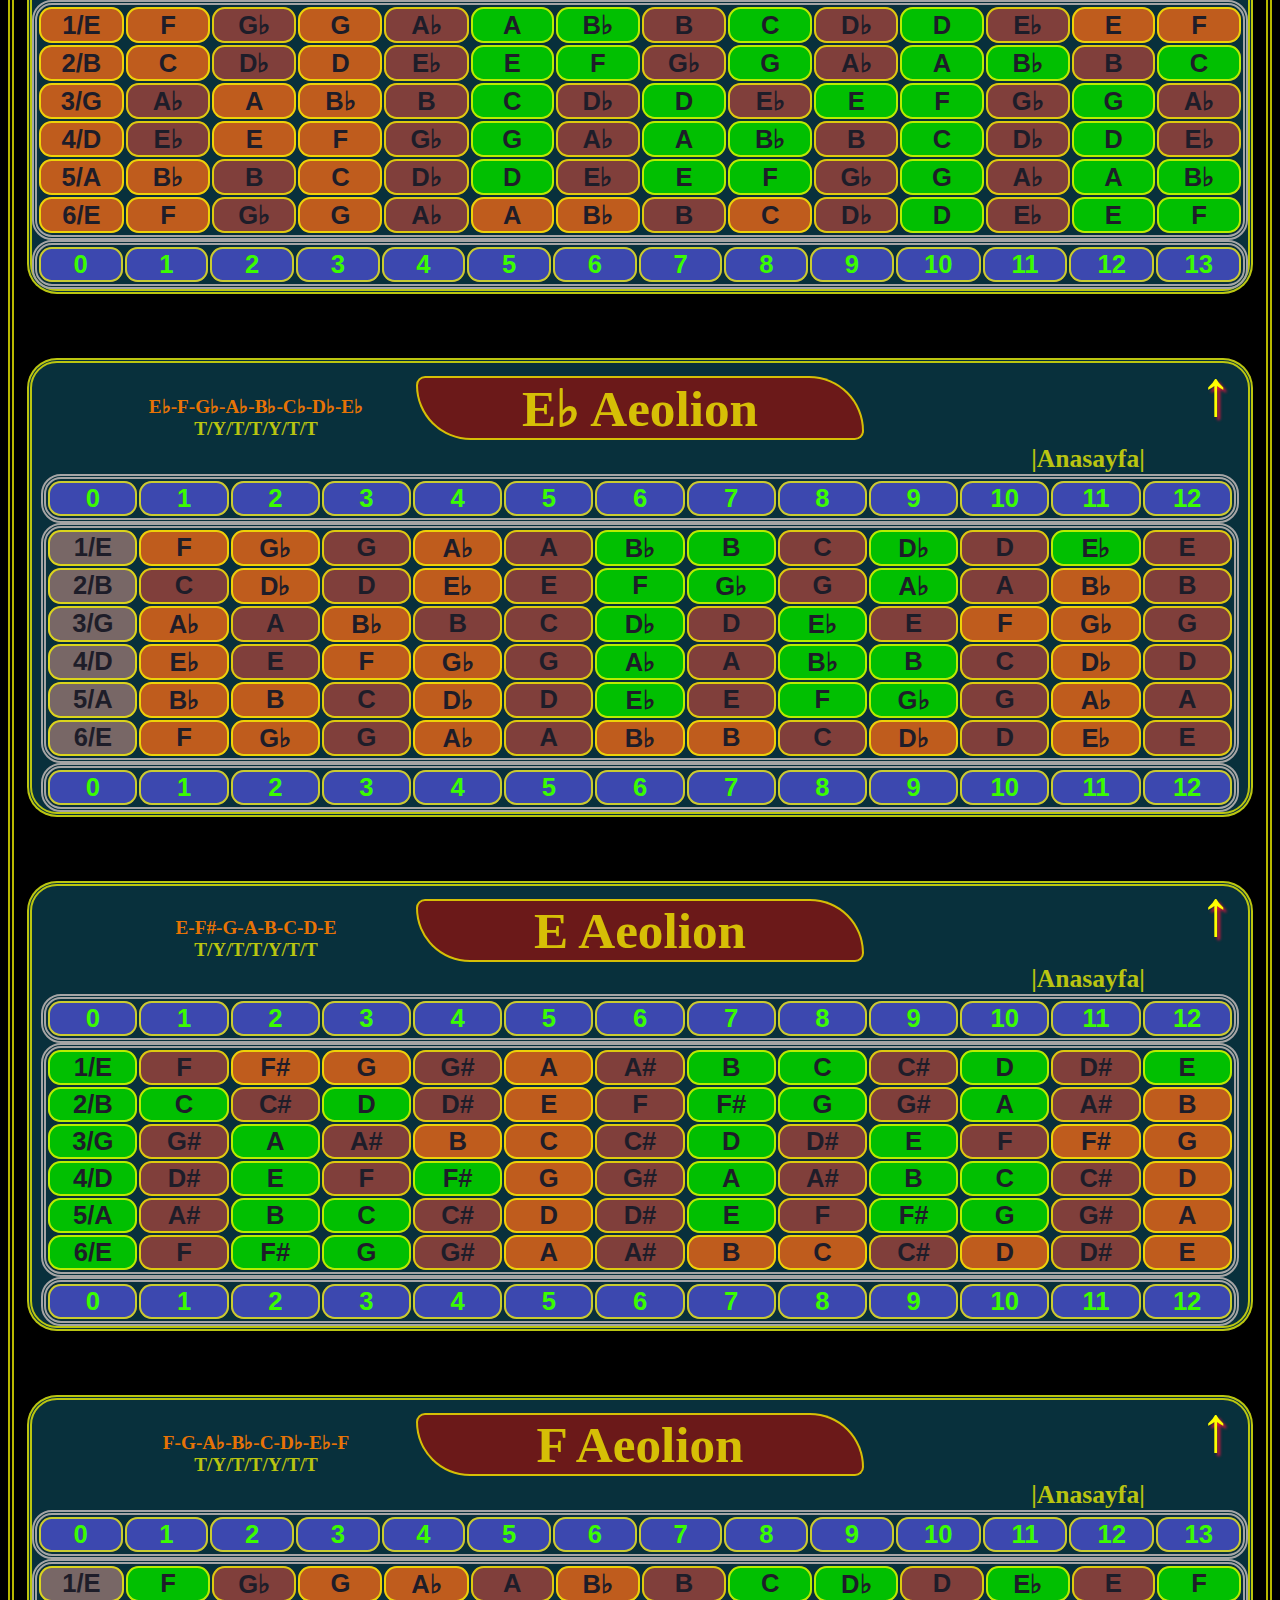
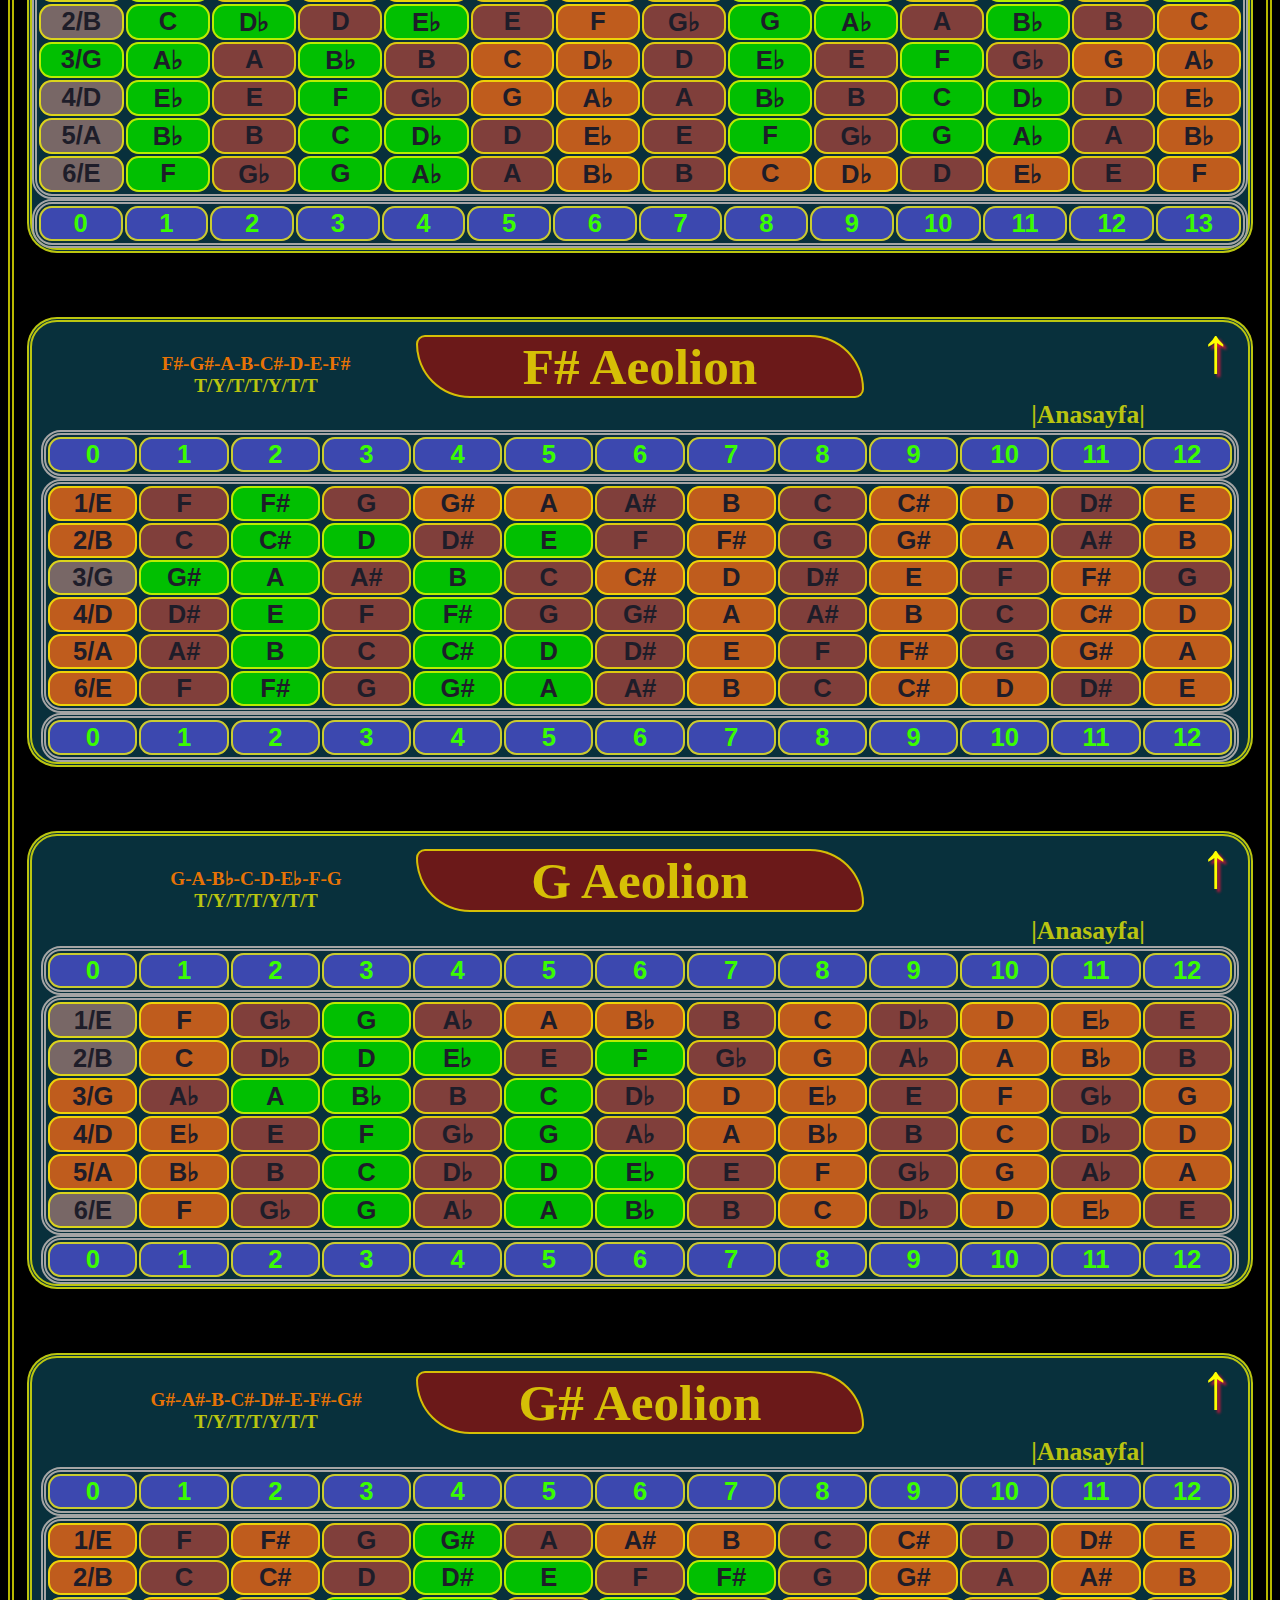
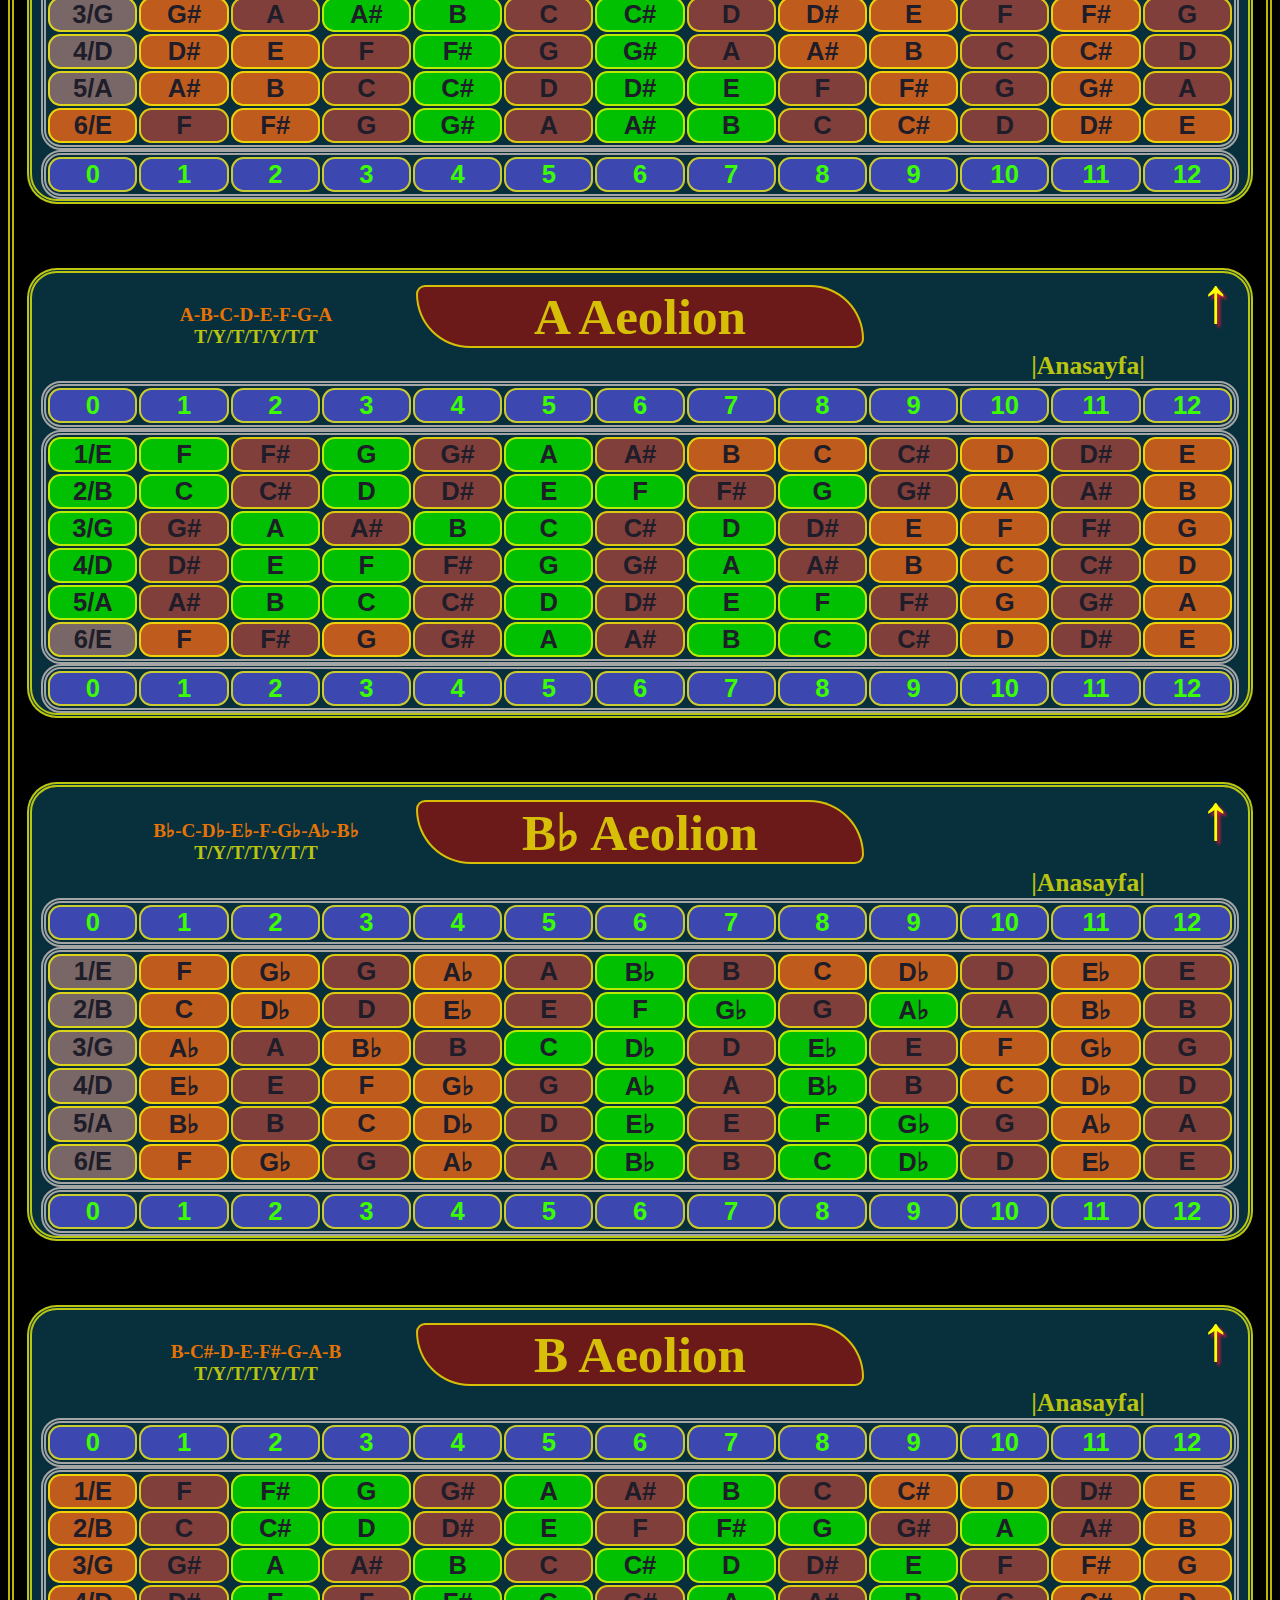
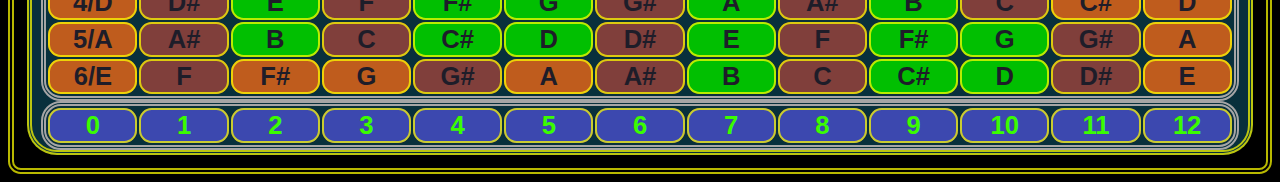
<file: aeolion.html>
<!DOCTYPE html>
<html lang="tr">
<head>
    <meta charset="UTF-8">
    <link rel="stylesheet" href="style.css">
    <meta name="viewport" content="width=device-width, initial-scale=1.0">
    <title>Aeolion</title>
</head>
<body>
    <a id="up"></a>
    <div class="baslik1"><img src="rock.png"> Aeolion Transpoze <img src="rock.png"> </div>
    <div class="info">
        <table>
            <tr>
                <td class="yesil">-</td><td class="infotd">Temel Gösterim</td>
            </tr>
            <tr>
                <td class="turuncu">-</td><td class="infotd">Gidilebilir Yürüyüşler</td>
            </tr>
            <tr>
                <td>-</td><td class="infotd">Gidilemez Notolar</td>
            </tr>
            <tr>
                <td style="background-color: hsla(0, 0%, 46%, 0.753);">-</td><td class="infotd">Boş Tel</td>
            </tr>

        </table>
    </div>

    <div class="ilerle">
        <table>
            <td><a href="#C">C</a></td>
            <td><a href="#C#">C#</a></td>
            <td><a href="#D">D</a></td>
            <td><a href="#E♭">E♭</a></td>
            <td><a href="#E">E</a></td>
            <td><a href="#F">F</a></td>
            <td><a href="#F#">F#</a></td>
            <td><a href="#G">G</a></td>
            <td><a href="#G#">G#</a></td>
            <td><a href="#A">A</a></td>
            <td><a href="#B♭">B♭</a></td>
            <td><a href="#B">B</a></td>
        </table>
    </div>

    <a id="C"></a>
    <div class="gamkapsam">
        <div class="gamvedahası">
            <p class="gamismi">C Aeolion</p>
            <p class="dizi"><span>C-D-E♭-F-G-A♭-B♭-C</span><br>T/Y/T/T/Y/T/T</p>
            <a href="#up" class="up">↑</a>
            <a class="transpoze" href="index.html">|Anasayfa|</a>
        </div>
        <table>
            <tr>
                <th>0</th>
                <th>1</th>
                <th>2</th>
                <th>3</th>
                <th>4</th>
                <th>5</th>
                <th>6</th>
                <th>7</th>
                <th>8</th>
                <th>9</th>
                <th>10</th>
                <th>11</th>
                <th>12</th>
            </tr>
        </table>
        
        <table >
            <tr>
                <td class="perdesıfır">1/E</td>
                <td class="turuncu">F</td>
                <td>G♭</td>
                <td class="yesil">G</td>
                <td class="yesil">A♭</td>
                <td>A</td>
                <td class="yesil">B♭</td>
                <td>B</td>
                <td class="yesil">C</td>
                <td>D♭</td>
                <td class="turuncu">D</td>
                <td class="turuncu">E♭</td>
                <td>E</td>
            </tr>
            <tr>
                <td class="perdesıfır">2/B</td>
                <td class="turuncu">C</td>
                <td>D♭</td>
                <td class="yesil">D</td>
                <td class="yesil">E♭</td>
                <td>E</td>
                <td class="yesil">F</td>
                <td>G♭</td>
                <td class="yesil">G</td>
                <td class="yesil">A♭</td>
                <td>A</td>
                <td class="yesil">B♭</td>
                <td>B</td>
            </tr>
            <tr>
                <td class="perdesıfır turuncu">3/G</td>
                <td class="turuncu">A♭</td>
                <td>A</td>
                <td class="yesil">B♭</td>
                <td>B</td>
                <td class="yesil">C</td>
                <td>D♭</td>
                <td class="yesil">D</td>
                <td class="yesil">E♭</td>
                <td>E</td>
                <td class="yesil">F</td>
                <td>G♭</td>
                <td class="turuncu">G</td>  
            </tr>
            <tr>
                <td class="perdesıfır turuncu">4/D</td>
                <td class="turuncu">E♭</td>
                <td>E</td>
                <td class="yesil">F</td>
                <td>G♭</td>
                <td class="yesil">G</td>
                <td class="yesil">A♭</td>
                <td>A</td>
                <td class="yesil">B♭</td>
                <td>B</td>
                <td class="yesil">C</td>
                <td>D♭</td>
                <td class="turuncu">D</td> 
            </tr>
            <tr>
                <td class="perdesıfır">5/A</td>
                <td class="turuncu">B♭</td>
                <td>B</td>
                <td class="yesil">C</td>
                <td>D♭</td>
                <td class="yesil">D</td>
                <td class="yesil">E♭</td>
                <td>E</td>
                <td class="yesil">F</td>
                <td>G♭</td>
                <td class="yesil">G</td>
                <td class="yesil">A♭</td>
                <td>A</td>          
            </tr>                    
            <tr>
                <td class="perdesıfır">6/E</td>
                <td class="turuncu">F</td>
                <td>G♭</td>
                <td class="turuncu">G</td>
                <td class="turuncu">A♭</td>
                <td>A</td>
                <td class="turuncu">B♭</td>
                <td>B</td>
                <td class="yesil">C</td>
                <td>D♭</td>
                <td class="yesil">D</td>
                <td class="yesil">E♭</td>
                <td>E</td>
            </tr>
        </table>
        <table>
            <tr>
                <th>0</th>
                <th>1</th>
                <th>2</th>
                <th>3</th>
                <th>4</th>
                <th>5</th>
                <th>6</th>
                <th>7</th>
                <th>8</th>
                <th>9</th>
                <th>10</th>
                <th>11</th>
                <th>12</th>
            </tr>
        </table>
    </div>




    <a id="C#"></a>
    <div class="gamkapsam">
        <div class="gamvedahası">
            <p class="gamismi">C# Aeolion</p>
            <p class="dizi"><span>C#-D#-E-F#-G#-A-B-C#</span><br>T/Y/T/T/Y/T/T</p>
            <a href="#up" class="up">↑</a>
            <a class="transpoze" href="index.html">|Anasayfa|</a>
        </div>
        <table>
            <tr>
                <th>0</th>
                <th>1</th>
                <th>2</th>
                <th>3</th>
                <th>4</th>
                <th>5</th>
                <th>6</th>
                <th>7</th>
                <th>8</th>
                <th>9</th>
                <th>10</th>
                <th>11</th>
                <th>12</th>
            </tr>
        </table>
        
        <table >
            <tr>
                <td class="perdesıfır turuncu">1/E</td>
                <td>F</td>
                <td class="turuncu">F#</td>
                <td>G</td>
                <td class="yesil">G#</td>
                <td class="yesil">A</td>
                <td>A#</td>
                <td class="yesil">B</td>
                <td>C</td>
                <td class="yesil">C#</td>
                <td>D</td>
                <td class="turuncu">D#</td>
                <td class="turuncu">E</td>
            </tr>
            <tr>
                <td class="perdesıfır turuncu">2/B</td>
                <td>C</td>
                <td class="turuncu">C#</td>
                <td>D</td>
                <td class="yesil">D#</td>
                <td class="yesil">E</td>
                <td>F</td>
                <td class="yesil">F#</td>
                <td>G</td>
                <td class="yesil">G#</td>
                <td class="yesil">A</td>
                <td>A#</td>
                <td class="yesil">B</td>
            </tr>
            <tr>
                <td class="perdesıfır">3/G</td>
                <td class="turuncu">G#</td>
                <td class="turuncu">A</td>
                <td>A#</td>
                <td class="yesil">B</td>
                <td>C</td>
                <td class="yesil">C#</td>
                <td>D</td>
                <td class="yesil">D#</td>
                <td class="yesil">E</td>
                <td>F</td>
                <td class="yesil">F#</td>
                <td>G</td>  
            </tr>
            <tr>
                <td class="perdesıfır">4/D</td>
                <td class="turuncu">D#</td>
                <td class="turuncu">E</td>
                <td>F</td>
                <td class="yesil">F#</td>
                <td>G</td>
                <td class="yesil">G#</td>
                <td class="yesil">A</td>
                <td>A#</td>
                <td class="yesil">B</td>
                <td>C</td>
                <td class="yesil">C#</td>
                <td>D</td> 
            </tr>
            <tr>
                <td class="perdesıfır turuncu">5/A</td>
                <td>A#</td>
                <td class="turuncu">B</td>
                <td>C</td>
                <td class="yesil">C#</td>
                <td>D</td>
                <td class="yesil">D#</td>
                <td class="yesil">E</td>
                <td>F</td>
                <td class="yesil">F#</td>
                <td>G</td>
                <td class="yesil">G#</td>
                <td class="yesil">A</td>          
            </tr>                    
            <tr>
                <td class="perdesıfır turuncu">6/E</td>
                <td>F</td>
                <td class="turuncu">F#</td>
                <td>G</td>
                <td class="turuncu">G#</td>
                <td class="turuncu">A</td>
                <td>A#</td>
                <td class="turuncu">B</td>
                <td>C</td>
                <td class="yesil">C#</td>
                <td>D</td>
                <td class="yesil">D#</td>
                <td class="yesil">E</td>
            </tr>
        </table>
        <table>
            <tr>
                <th>0</th>
                <th>1</th>
                <th>2</th>
                <th>3</th>
                <th>4</th>
                <th>5</th>
                <th>6</th>
                <th>7</th>
                <th>8</th>
                <th>9</th>
                <th>10</th>
                <th>11</th>
                <th>12</th>
            </tr>
        </table>
    </div>





    <a id="D"></a>
    <div class="gamkapsam">
        <div class="gamvedahası">
            <p class="gamismi">D Aeolion</p>
            <p class="dizi"><span>D-E-F-G-A-B♭-C-D</span><br>T/Y/T/T/Y/T/T</p>
            <a href="#up" class="up">↑</a>
            <a class="transpoze" href="index.html">|Anasayfa|</a>
        </div>
        <table>
            <tr>
                <th>0</th>
                <th>1</th>
                <th>2</th>
                <th>3</th>
                <th>4</th>
                <th>5</th>
                <th>6</th>
                <th>7</th>
                <th>8</th>
                <th>9</th>
                <th>10</th>
                <th>11</th>
                <th>12</th>
                <th>13</th>
            </tr>
        </table>
        
        <table >
            <tr>
                <td class="perdesıfır turuncu">1/E</td>
                <td class="turuncu">F</td>
                <td>G♭</td>
                <td class="turuncu">G</td>
                <td>A♭</td>
                <td class="yesil">A</td>
                <td class="yesil">B♭</td>
                <td>B</td>
                <td class="yesil">C</td>
                <td>D♭</td>
                <td class="yesil">D</td>
                <td>E♭</td>
                <td class="turuncu">E</td>
                <td class="turuncu">F</td>
            </tr>
            <tr>
                <td class="perdesıfır turuncu">2/B</td>
                <td class="turuncu">C</td>
                <td>D♭</td>
                <td class="turuncu">D</td>
                <td>E♭</td>
                <td class="yesil">E</td>
                <td class="yesil">F</td>
                <td>G♭</td>
                <td class="yesil">G</td>
                <td>A♭</td>
                <td class="yesil">A</td>
                <td class="yesil">B♭</td>
                <td>B</td>
                <td class="yesil">C</td>
            </tr>
            <tr>
                <td class="perdesıfır turuncu">3/G</td>
                <td>A♭</td>
                <td class="turuncu">A</td>
                <td class="turuncu">B♭</td>
                <td>B</td>
                <td class="yesil">C</td>
                <td>D♭</td>
                <td class="yesil">D</td>
                <td>E♭</td>
                <td class="yesil">E</td>
                <td class="yesil">F</td>
                <td>G♭</td>
                <td class="yesil">G</td>  
                <td>A♭</td>
            </tr>
            <tr>
                <td class="perdesıfır turuncu">4/D</td>
                <td>E♭</td>
                <td class="turuncu">E</td>
                <td class="turuncu">F</td>
                <td>G♭</td>
                <td class="yesil">G</td>
                <td>A♭</td>
                <td class="yesil">A</td>
                <td class="yesil">B♭</td>
                <td>B</td>
                <td class="yesil">C</td>
                <td>D♭</td>
                <td class="yesil">D</td> 
                <td>E♭</td>
            </tr>
            <tr>
                <td class="perdesıfır turuncu">5/A</td>
                <td class="turuncu">B♭</td>
                <td>B</td>
                <td class="turuncu">C</td>
                <td>D♭</td>
                <td class="yesil">D</td>
                <td>E♭</td>
                <td class="yesil">E</td>
                <td class="yesil">F</td>
                <td>G♭</td>
                <td class="yesil">G</td>
                <td>A♭</td>
                <td class="yesil">A</td> 
                <td class="yesil">B♭</td>         
            </tr>                    
            <tr>
                <td class="perdesıfır turuncu">6/E</td>
                <td class="turuncu">F</td>
                <td>G♭</td>
                <td class="turuncu">G</td>
                <td>A♭</td>
                <td class="turuncu">A</td>
                <td class="turuncu">B♭</td>
                <td>B</td>
                <td class="turuncu">C</td>
                <td>D♭</td>
                <td class="yesil">D</td>
                <td>E♭</td>
                <td class="yesil">E</td>
                <td class="yesil">F</td>
            </tr>
        </table>
        <table>
            <tr>
                <th>0</th>
                <th>1</th>
                <th>2</th>
                <th>3</th>
                <th>4</th>
                <th>5</th>
                <th>6</th>
                <th>7</th>
                <th>8</th>
                <th>9</th>
                <th>10</th>
                <th>11</th>
                <th>12</th>
                <th>13</th>
            </tr>
        </table>
    </div>




    <a id="E♭"></a>
    <div class="gamkapsam">
        <div class="gamvedahası">
            <p class="gamismi">E♭ Aeolion</p>
            <p class="dizi"><span>E♭-F-G♭-A♭-B♭-C♭-D♭-E♭</span><br>T/Y/T/T/Y/T/T</p>
            <a href="#up" class="up">↑</a>
            <a class="transpoze" href="index.html">|Anasayfa|</a>
        </div>
        <table>
            <tr>
                <th>0</th>
                <th>1</th>
                <th>2</th>
                <th>3</th>
                <th>4</th>
                <th>5</th>
                <th>6</th>
                <th>7</th>
                <th>8</th>
                <th>9</th>
                <th>10</th>
                <th>11</th>
                <th>12</th>
            </tr>
        </table>
        
        <table >
            <tr>
                <td class="perdesıfır">1/E</td>
                <td class="turuncu">F</td>
                <td class="turuncu">G♭</td>
                <td>G</td>
                <td class="turuncu">A♭</td>
                <td>A</td>
                <td class="yesil">B♭</td>
                <td class="yesil">B</td>
                <td>C</td>
                <td class="yesil">D♭</td>
                <td>D</td>
                <td class="yesil">E♭</td>
                <td>E</td>
            </tr>
            <tr>
                <td class="perdesıfır">2/B</td>
                <td>C</td>
                <td class="turuncu">D♭</td>
                <td>D</td>
                <td class="turuncu">E♭</td>
                <td>E</td>
                <td class="yesil">F</td>
                <td class="yesil">G♭</td>
                <td>G</td>
                <td class="yesil">A♭</td>
                <td>A</td>
                <td class="turuncu">B♭</td>
                <td>B</td>
            </tr>
            <tr>
                <td class="perdesıfır">3/G</td>
                <td class="turuncu">A♭</td>
                <td>A</td>
                <td class="turuncu">B♭</td>
                <td>B</td>
                <td>C</td>
                <td class="yesil">D♭</td>
                <td>D</td>
                <td class="yesil">E♭</td>
                <td>E</td>
                <td class="turuncu">F</td>
                <td class="turuncu">G♭</td>
                <td>G</td>  
            </tr>
            <tr>
                <td class="perdesıfır">4/D</td>
                <td class="turuncu">E♭</td>
                <td>E</td>
                <td class="turuncu">F</td>
                <td class="turuncu">G♭</td>
                <td>G</td>
                <td class="yesil">A♭</td>
                <td>A</td>
                <td class="yesil">B♭</td>
                <td class="yesil">B</td>
                <td>C</td>
                <td class="turuncu">D♭</td>
                <td>D</td> 
            </tr>
            <tr>
                <td class="perdesıfır">5/A</td>
                <td class="turuncu">B♭</td>
                <td class="turuncu">B</td>
                <td>C</td>
                <td class="turuncu">D♭</td>
                <td>D</td>
                <td class="yesil">E♭</td>
                <td>E</td>
                <td class="yesil">F</td>
                <td class="yesil">G♭</td>
                <td>G</td>
                <td class="turuncu">A♭</td>
                <td>A</td>          
            </tr>                    
            <tr>
                <td class="perdesıfır">6/E</td>
                <td class="turuncu">F</td>
                <td class="turuncu">G♭</td>
                <td>G</td>
                <td class="turuncu">A♭</td>
                <td>A</td>
                <td class="turuncu">B♭</td>
                <td class="turuncu">B</td>
                <td>C</td>
                <td class="turuncu">D♭</td>
                <td>D</td>
                <td class="turuncu">E♭</td>
                <td>E</td>
            </tr>
        </table>
        <table>
            <tr>
                <th>0</th>
                <th>1</th>
                <th>2</th>
                <th>3</th>
                <th>4</th>
                <th>5</th>
                <th>6</th>
                <th>7</th>
                <th>8</th>
                <th>9</th>
                <th>10</th>
                <th>11</th>
                <th>12</th>
            </tr>
        </table>
    </div>


    <a id="E"></a>
    <div class="gamkapsam">
        <div class="gamvedahası">
            <p class="gamismi">E Aeolion</p>
            <p class="dizi"><span>E-F#-G-A-B-C-D-E</span><br>T/Y/T/T/Y/T/T</p>
            <a href="#up" class="up">↑</a>
            <a class="transpoze" href="index.html">|Anasayfa|</a>
        </div>
        <table>
            <tr>
                <th>0</th>
                <th>1</th>
                <th>2</th>
                <th>3</th>
                <th>4</th>
                <th>5</th>
                <th>6</th>
                <th>7</th>
                <th>8</th>
                <th>9</th>
                <th>10</th>
                <th>11</th>
                <th>12</th>
            </tr>
        </table>
        
        <table >
            <tr>
                <td class="perdesıfır yesil">1/E</td>
                <td>F</td>
                <td class="turuncu">F#</td>
                <td class="turuncu">G</td>
                <td>G#</td>
                <td class="turuncu">A</td>
                <td>A#</td>
                <td class="yesil">B</td>
                <td class="yesil">C</td>
                <td>C#</td>
                <td class="yesil">D</td>
                <td>D#</td>
                <td class="yesil">E</td>
            </tr>
            <tr>
                <td class="perdesıfır yesil">2/B</td>
                <td class="yesil">C</td>
                <td>C#</td>
                <td class="yesil">D</td>
                <td>D#</td>
                <td class="turuncu">E</td>
                <td>F</td>
                <td class="yesil">F#</td>
                <td class="yesil">G</td>
                <td>G#</td>
                <td class="yesil">A</td>
                <td>A#</td>
                <td class="turuncu">B</td>
            </tr>
            <tr>
                <td class="perdesıfır yesil">3/G</td>
                <td>G#</td>
                <td class="yesil">A</td>
                <td>A#</td>
                <td class="turuncu">B</td>
                <td class="turuncu">C</td>
                <td>C#</td>
                <td class="yesil">D</td>
                <td>D#</td>
                <td class="yesil">E</td>
                <td>F</td>
                <td class="turuncu">F#</td>
                <td class="turuncu">G</td>  
            </tr>
            <tr>
                <td class="perdesıfır yesil">4/D</td>
                <td>D#</td>
                <td class="yesil">E</td>
                <td>F</td>
                <td class="yesil">F#</td>
                <td class="turuncu">G</td>
                <td>G#</td>
                <td class="yesil">A</td>
                <td>A#</td>
                <td class="yesil">B</td>
                <td class="yesil">C</td>
                <td>C#</td>
                <td class="turuncu">D</td> 
            </tr>
            <tr>
                <td class="perdesıfır yesil">5/A</td>
                <td>A#</td>
                <td class="yesil">B</td>
                <td class="yesil">C</td>
                <td>C#</td>
                <td class="turuncu">D</td>
                <td>D#</td>
                <td class="yesil">E</td>
                <td>F</td>
                <td class="yesil">F#</td>
                <td class="yesil">G</td>
                <td>G#</td>
                <td class="turuncu">A</td>          
            </tr>                    
            <tr>
                <td class="perdesıfır yesil" >6/E</td>
                <td>F</td>
                <td class="yesil">F#</td>
                <td class="yesil">G</td>
                <td>G#</td>
                <td class="turuncu">A</td>
                <td>A#</td>
                <td class="turuncu">B</td>
                <td class="turuncu">C</td>
                <td>C#</td>
                <td class="turuncu">D</td>
                <td>D#</td>
                <td class="turuncu">E</td>
            </tr>
        </table>
        <table>
            <tr>
                <th>0</th>
                <th>1</th>
                <th>2</th>
                <th>3</th>
                <th>4</th>
                <th>5</th>
                <th>6</th>
                <th>7</th>
                <th>8</th>
                <th>9</th>
                <th>10</th>
                <th>11</th>
                <th>12</th>
            </tr>
        </table>
    </div>



    <a id="F"></a>
    <div class="gamkapsam">
        <div class="gamvedahası">
            <p class="gamismi">F Aeolion</p>
            <p class="dizi"><span>F-G-A♭-B♭-C-D♭-E♭-F</span><br>T/Y/T/T/Y/T/T</p>
            <a href="#up" class="up">↑</a>
            <a class="transpoze" href="index.html">|Anasayfa|</a>
        </div>
        <table>
            <tr>
                <th>0</th>
                <th>1</th>
                <th>2</th>
                <th>3</th>
                <th>4</th>
                <th>5</th>
                <th>6</th>
                <th>7</th>
                <th>8</th>
                <th>9</th>
                <th>10</th>
                <th>11</th>
                <th>12</th>
                <th>13</th>
            </tr>
        </table>
        
        <table >
            <tr>
                <td class="perdesıfır">1/E</td>
                <td class="yesil">F</td>
                <td>G♭</td>
                <td class="turuncu">G</td>
                <td class="turuncu">A♭</td>
                <td>A</td>
                <td class="turuncu">B♭</td>
                <td>B</td>
                <td class="yesil">C</td>
                <td class="yesil">D♭</td>
                <td>D</td>
                <td class="yesil">E♭</td>
                <td>E</td>
                <td class="yesil">F</td>
            </tr>
            <tr>
                <td class="perdesıfır">2/B</td>
                <td class="yesil">C</td>
                <td class="yesil">D♭</td>
                <td>D</td>
                <td class="yesil">E♭</td>
                <td>E</td>
                <td class="turuncu">F</td>
                <td>G♭</td>
                <td class="yesil">G</td>
                <td class="yesil">A♭</td>
                <td>A</td>
                <td class="yesil">B♭</td>
                <td>B</td>
                <td class="turuncu">C</td>
            </tr>
            <tr>
                <td class="perdesıfır yesil">3/G</td>
                <td class="yesil">A♭</td>
                <td>A</td>
                <td class="yesil">B♭</td>
                <td>B</td>
                <td class="turuncu">C</td>
                <td class="turuncu">D♭</td>
                <td>D</td>
                <td class="yesil">E♭</td>
                <td>E</td>
                <td class="yesil">F</td>
                <td>G♭</td>
                <td class="turuncu">G</td> 
                <td class="turuncu">A♭</td> 
            </tr>
            <tr>
                <td class="perdesıfır">4/D</td>
                <td class="yesil">E♭</td>
                <td>E</td>
                <td class="yesil">F</td>
                <td>G♭</td>
                <td class="turuncu">G</td>
                <td class="turuncu">A♭</td>
                <td>A</td>
                <td class="yesil">B♭</td>
                <td>B</td>
                <td class="yesil">C</td>
                <td class="yesil">D♭</td>
                <td>D</td> 
                <td class="turuncu">E♭</td>
            </tr>
            <tr>
                <td class="perdesıfır">5/A</td>
                <td class="yesil">B♭</td>
                <td>B</td>
                <td class="yesil">C</td>
                <td class="yesil">D♭</td>
                <td>D</td>
                <td class="turuncu">E♭</td>
                <td>E</td>
                <td class="yesil">F</td>
                <td>G♭</td>
                <td class="yesil">G</td>
                <td class="yesil">A♭</td>
                <td>A</td> 
                <td class="turuncu">B♭</td>         
            </tr>                    
            <tr>
                <td class="perdesıfır">6/E</td>
                <td class="yesil">F</td>
                <td>G♭</td>
                <td class="yesil">G</td>
                <td class="yesil">A♭</td>
                <td>A</td>
                <td class="turuncu">B♭</td>
                <td>B</td>
                <td class="turuncu">C</td>
                <td class="turuncu">D♭</td>
                <td>D</td>
                <td class="turuncu">E♭</td>
                <td>E</td>
                <td class="turuncu">F</td>
            </tr>
        </table>
        <table>
            <tr>
                <th>0</th>
                <th>1</th>
                <th>2</th>
                <th>3</th>
                <th>4</th>
                <th>5</th>
                <th>6</th>
                <th>7</th>
                <th>8</th>
                <th>9</th>
                <th>10</th>
                <th>11</th>
                <th>12</th>
                <th>13</th>
            </tr>
        </table>
    </div>



    <a id="F#"></a>
    <div class="gamkapsam">
        <div class="gamvedahası">
            <p class="gamismi">F# Aeolion</p>
            <p class="dizi"><span>F#-G#-A-B-C#-D-E-F#</span><br>T/Y/T/T/Y/T/T</p>
            <a href="#up" class="up">↑</a>
            <a class="transpoze" href="index.html">|Anasayfa|</a>
        </div>
        <table>
            <tr>
                <th>0</th>
                <th>1</th>
                <th>2</th>
                <th>3</th>
                <th>4</th>
                <th>5</th>
                <th>6</th>
                <th>7</th>
                <th>8</th>
                <th>9</th>
                <th>10</th>
                <th>11</th>
                <th>12</th>
            </tr>
        </table>
        
        <table >
            <tr>
                <td class="perdesıfır turuncu">1/E</td>
                <td>F</td>
                <td class="yesil">F#</td>
                <td>G</td>
                <td class="turuncu">G#</td>
                <td class="turuncu">A</td>
                <td>A#</td>
                <td class="turuncu">B</td>
                <td>C</td>
                <td class="turuncu">C#</td>
                <td class="turuncu">D</td>
                <td>D#</td>
                <td class="turuncu">E</td>
            </tr>
            <tr>
                <td class="perdesıfır turuncu">2/B</td>
                <td>C</td>
                <td class="yesil">C#</td>
                <td class="yesil">D</td>
                <td>D#</td>
                <td class="yesil">E</td>
                <td>F</td>
                <td class="turuncu">F#</td>
                <td>G</td>
                <td class="turuncu">G#</td>
                <td class="turuncu">A</td>
                <td>A#</td>
                <td class="turuncu">B</td>
            </tr>
            <tr>
                <td class="perdesıfır">3/G</td>
                <td class="yesil">G#</td>
                <td class="yesil">A</td>
                <td>A#</td>
                <td class="yesil">B</td>
                <td>C</td>
                <td class="turuncu">C#</td>
                <td class="turuncu">D</td>
                <td>D#</td>
                <td class="turuncu">E</td>
                <td>F</td>
                <td class="turuncu">F#</td>
                <td>G</td>  
            </tr>
            <tr>
                <td class="perdesıfır turuncu">4/D</td>
                <td>D#</td>
                <td class="yesil">E</td>
                <td>F</td>
                <td class="yesil">F#</td>
                <td>G</td>
                <td>G#</td>
                <td class="turuncu">A</td>
                <td>A#</td>
                <td class="turuncu">B</td>
                <td>C</td>
                <td class="turuncu">C#</td>
                <td class="turuncu">D</td> 
            </tr>
            <tr>
                <td class="perdesıfır turuncu">5/A</td>
                <td>A#</td>
                <td class="yesil">B</td>
                <td>C</td>
                <td class="yesil">C#</td>
                <td class="yesil">D</td>
                <td>D#</td>
                <td class="turuncu">E</td>
                <td>F</td>
                <td class="turuncu">F#</td>
                <td>G</td>
                <td class="turuncu">G#</td>
                <td class="turuncu">A</td>          
            </tr>                    
            <tr>
                <td class="perdesıfır turuncu">6/E</td>
                <td>F</td>
                <td class="yesil">F#</td>
                <td>G</td>
                <td class="yesil">G#</td>
                <td class="yesil">A</td>
                <td>A#</td>
                <td class="turuncu">B</td>
                <td>C</td>
                <td class="turuncu">C#</td>
                <td class="turuncu">D</td>
                <td>D#</td>
                <td class="turuncu">E</td>
            </tr>
        </table>
        <table>
            <tr>
                <th>0</th>
                <th>1</th>
                <th>2</th>
                <th>3</th>
                <th>4</th>
                <th>5</th>
                <th>6</th>
                <th>7</th>
                <th>8</th>
                <th>9</th>
                <th>10</th>
                <th>11</th>
                <th>12</th>
            </tr>
        </table>
    </div>


    <a id="G"></a>
    <div class="gamkapsam">
        <div class="gamvedahası">
            <p class="gamismi">G Aeolion</p>
            <p class="dizi"><span>G-A-B♭-C-D-E♭-F-G</span><br>T/Y/T/T/Y/T/T</p>
            <a href="#up" class="up">↑</a>
            <a class="transpoze" href="index.html">|Anasayfa|</a>
        </div>
        <table>
            <tr>
                <th>0</th>
                <th>1</th>
                <th>2</th>
                <th>3</th>
                <th>4</th>
                <th>5</th>
                <th>6</th>
                <th>7</th>
                <th>8</th>
                <th>9</th>
                <th>10</th>
                <th>11</th>
                <th>12</th>
            </tr>
        </table>
        
        <table >
            <tr>
                <td class="perdesıfır">1/E</td>
                <td class="turuncu">F</td>
                <td>G♭</td>
                <td class="yesil">G</td>
                <td>A♭</td>
                <td class="turuncu">A</td>
                <td class="turuncu">B♭</td>
                <td>B</td>
                <td class="turuncu">C</td>
                <td>D♭</td>
                <td class="turuncu">D</td>
                <td class="turuncu">E♭</td>
                <td>E</td>
            </tr>
            <tr>
                <td class="perdesıfır">2/B</td>
                <td class="turuncu">C</td>
                <td>D♭</td>
                <td class="yesil">D</td>
                <td class="yesil">E♭</td>
                <td>E</td>
                <td class="yesil">F</td>
                <td>G♭</td>
                <td class="turuncu">G</td>
                <td>A♭</td>
                <td class="turuncu">A</td>
                <td class="turuncu">B♭</td>
                <td>B</td>
            </tr>
            <tr>
                <td class="perdesıfır turuncu">3/G</td>
                <td>A♭</td>
                <td class="yesil">A</td>
                <td class="yesil">B♭</td>
                <td>B</td>
                <td class="yesil">C</td>
                <td>D♭</td>
                <td class="turuncu">D</td>
                <td class="turuncu">E♭</td>
                <td>E</td>
                <td class="turuncu">F</td>
                <td>G♭</td>
                <td class="turuncu">G</td>  
            </tr>
            <tr>
                <td class="perdesıfır turuncu">4/D</td>
                <td class="turuncu">E♭</td>
                <td>E</td>
                <td class="yesil">F</td>
                <td>G♭</td>
                <td class="yesil">G</td>
                <td>A♭</td>
                <td class="turuncu">A</td>
                <td class="turuncu">B♭</td>
                <td>B</td>
                <td class="turuncu">C</td>
                <td>D♭</td>
                <td class="turuncu">D</td> 
            </tr>
            <tr>
                <td class="perdesıfır turuncu">5/A</td>
                <td class="turuncu">B♭</td>
                <td>B</td>
                <td class="yesil">C</td>
                <td>D♭</td>
                <td class="yesil">D</td>
                <td class="yesil">E♭</td>
                <td>E</td>
                <td class="turuncu">F</td>
                <td>G♭</td>
                <td class="turuncu">G</td>
                <td>A♭</td>
                <td class="turuncu">A</td>          
            </tr>                    
            <tr>
                <td class="perdesıfır">6/E</td>
                <td class="turuncu">F</td>
                <td>G♭</td>
                <td class="yesil">G</td>
                <td>A♭</td>
                <td class="yesil">A</td>
                <td class="yesil">B♭</td>
                <td>B</td>
                <td class="turuncu">C</td>
                <td>D♭</td>
                <td class="turuncu">D</td>
                <td class="turuncu">E♭</td>
                <td>E</td>
            </tr>
        </table>
        <table>
            <tr>
                <th>0</th>
                <th>1</th>
                <th>2</th>
                <th>3</th>
                <th>4</th>
                <th>5</th>
                <th>6</th>
                <th>7</th>
                <th>8</th>
                <th>9</th>
                <th>10</th>
                <th>11</th>
                <th>12</th>
            </tr>
        </table>
    </div>


    <a id="G#"></a>
    <div class="gamkapsam">
        <div class="gamvedahası">
            <p class="gamismi">G# Aeolion</p>
            <p class="dizi"><span>G#-A#-B-C#-D#-E-F#-G#</span><br>T/Y/T/T/Y/T/T</p>
            <a href="#up" class="up">↑</a>
            <a class="transpoze" href="index.html">|Anasayfa|</a>
        </div>
        <table>
            <tr>
                <th>0</th>
                <th>1</th>
                <th>2</th>
                <th>3</th>
                <th>4</th>
                <th>5</th>
                <th>6</th>
                <th>7</th>
                <th>8</th>
                <th>9</th>
                <th>10</th>
                <th>11</th>
                <th>12</th>
            </tr>
        </table>
        
        <table>
            <tr>
                <td class="perdesıfır turuncu">1/E</td>
                <td>F</td>
                <td class="turuncu">F#</td>
                <td>G</td>
                <td class="yesil">G#</td>
                <td>A</td>
                <td class="turuncu">A#</td>
                <td class="turuncu">B</td>
                <td>C</td>
                <td class="turuncu">C#</td>
                <td>D</td>
                <td class="turuncu">D#</td>
                <td class="turuncu">E</td>
            </tr>
            <tr>
                <td class="perdesıfır turuncu">2/B</td>
                <td>C</td>
                <td class="turuncu">C#</td>
                <td>D</td>
                <td class="yesil">D#</td>
                <td class="yesil">E</td>
                <td>F</td>
                <td class="yesil">F#</td>
                <td>G</td>
                <td class="turuncu">G#</td>
                <td>A</td>
                <td class="turuncu">A#</td>
                <td class="turuncu">B</td>
            </tr>
            <tr>
                <td class="perdesıfır">3/G</td>
                <td class="turuncu">G#</td>
                <td>A</td>
                <td class="yesil">A#</td>
                <td class="yesil">B</td>
                <td>C</td>
                <td class="yesil">C#</td>
                <td>D</td>
                <td class="turuncu">D#</td>
                <td class="turuncu">E</td>
                <td>F</td>
                <td class="turuncu">F#</td>
                <td>G</td>  
            </tr>
            <tr>
                <td class="perdesıfır">4/D</td>
                <td class="turuncu">D#</td>
                <td class="turuncu">E</td>
                <td>F</td>
                <td class="yesil">F#</td>
                <td>G</td>
                <td class="yesil">G#</td>
                <td>A</td>
                <td class="turuncu">A#</td>
                <td class="turuncu">B</td>
                <td>C</td>
                <td class="turuncu">C#</td>
                <td>D</td> 
            </tr>
            <tr>
                <td class="perdesıfır">5/A</td>
                <td class="turuncu">A#</td>
                <td class="turuncu">B</td>
                <td>C</td>
                <td class="yesil">C#</td>
                <td>D</td>
                <td class="yesil">D#</td>
                <td class="yesil">E</td>
                <td>F</td>
                <td class="turuncu">F#</td>
                <td>G</td>
                <td class="turuncu">G#</td>
                <td>A</td>          
            </tr>                    
            <tr>
                <td class="perdesıfır turuncu">6/E</td>
                <td>F</td>
                <td class="turuncu">F#</td>
                <td>G</td>
                <td class="yesil">G#</td>
                <td>A</td>
                <td class="yesil">A#</td>
                <td class="yesil">B</td>
                <td>C</td>
                <td class="turuncu">C#</td>
                <td>D</td>
                <td class="turuncu">D#</td>
                <td class="turuncu">E</td>
            </tr>
        </table>
        <table>
            <tr>
                <th>0</th>
                <th>1</th>
                <th>2</th>
                <th>3</th>
                <th>4</th>
                <th>5</th>
                <th>6</th>
                <th>7</th>
                <th>8</th>
                <th>9</th>
                <th>10</th>
                <th>11</th>
                <th>12</th>
            </tr>
        </table>
    </div>

    <a id="A"></a>
    <div class="gamkapsam">
        <div class="gamvedahası">
            <p class="gamismi">A Aeolion</p>
            <p class="dizi"><span>A-B-C-D-E-F-G-A</span><br>T/Y/T/T/Y/T/T</p>
            <a href="#up" class="up">↑</a>
            <a class="transpoze" href="index.html">|Anasayfa|</a>
        </div>
        <table>
            <tr>
                <th>0</th>
                <th>1</th>
                <th>2</th>
                <th>3</th>
                <th>4</th>
                <th>5</th>
                <th>6</th>
                <th>7</th>
                <th>8</th>
                <th>9</th>
                <th>10</th>
                <th>11</th>
                <th>12</th>
            </tr>
        </table>
        
        <table>
            <tr>
                <td class="perdesıfır yesil">1/E</td>
                <td class="yesil">F</td>
                <td>F#</td>
                <td class="yesil">G</td>
                <td>G#</td>
                <td class="yesil">A</td>
                <td>A#</td>
                <td class="turuncu">B</td>
                <td class="turuncu">C</td>
                <td>C#</td>
                <td class="turuncu">D</td>
                <td>D#</td>
                <td class="turuncu">E</td>
            </tr>
            <tr>
                <td class="perdesıfır yesil">2/B</td>
                <td class="yesil">C</td>
                <td>C#</td>
                <td class="yesil">D</td>
                <td>D#</td>
                <td class="yesil">E</td>
                <td class="yesil">F</td>
                <td>F#</td>
                <td class="yesil">G</td>
                <td>G#</td>
                <td class="turuncu">A</td>
                <td>A#</td>
                <td class="turuncu">B</td>
            </tr>
            <tr>
                <td class="perdesıfır yesil">3/G</td>
                <td>G#</td>
                <td class="yesil">A</td>
                <td>A#</td>
                <td class="yesil">B</td>
                <td class="yesil">C</td>
                <td>C#</td>
                <td class="yesil">D</td>
                <td>D#</td>
                <td class="turuncu">E</td>
                <td class="turuncu">F</td>
                <td>F#</td>
                <td class="turuncu">G</td>  
            </tr>
            <tr>
                <td class="perdesıfır yesil">4/D</td>
                <td>D#</td>
                <td class="yesil">E</td>
                <td class="yesil">F</td>
                <td>F#</td>
                <td class="yesil">G</td>
                <td>G#</td>
                <td class="yesil">A</td>
                <td>A#</td>
                <td class="turuncu">B</td>
                <td class="turuncu">C</td>
                <td>C#</td>
                <td class="turuncu">D</td> 
            </tr>
            <tr>
                <td class="perdesıfır yesil">5/A</td>
                <td>A#</td>
                <td class="yesil">B</td>
                <td class="yesil">C</td>
                <td>C#</td>
                <td class="yesil">D</td>
                <td>D#</td>
                <td class="yesil">E</td>
                <td class="yesil">F</td>
                <td>F#</td>
                <td class="turuncu">G</td>
                <td>G#</td>
                <td class="turuncu">A</td>          
            </tr>                    
            <tr>
                <td class="perdesıfır">6/E</td>
                <td class="turuncu">F</td>
                <td>F#</td>
                <td class="turuncu">G</td>
                <td>G#</td>
                <td class="yesil">A</td>
                <td>A#</td>
                <td class="yesil">B</td>
                <td class="yesil">C</td>
                <td>C#</td>
                <td class="turuncu">D</td>
                <td>D#</td>
                <td class="turuncu">E</td>
            </tr>
        </table>
        <table>
            <tr>
                <th>0</th>
                <th>1</th>
                <th>2</th>
                <th>3</th>
                <th>4</th>
                <th>5</th>
                <th>6</th>
                <th>7</th>
                <th>8</th>
                <th>9</th>
                <th>10</th>
                <th>11</th>
                <th>12</th>
            </tr>
        </table>
    </div>


    <a id="B♭"></a>
    <div class="gamkapsam">
        <div class="gamvedahası">
            <p class="gamismi">B♭ Aeolion</p>
            <p class="dizi"><span>B♭-C-D♭-E♭-F-G♭-A♭-B♭</span><br>T/Y/T/T/Y/T/T</p>
            <a href="#up" class="up">↑</a>
            <a class="transpoze" href="index.html">|Anasayfa|</a>
        </div>
        <table>
            <tr>
                <th>0</th>
                <th>1</th>
                <th>2</th>
                <th>3</th>
                <th>4</th>
                <th>5</th>
                <th>6</th>
                <th>7</th>
                <th>8</th>
                <th>9</th>
                <th>10</th>
                <th>11</th>
                <th>12</th>
            </tr>
        </table>
        
        <table >
            <tr>
                <td class="perdesıfır">1/E</td>
                <td class="turuncu">F</td>
                <td class="turuncu">G♭</td>
                <td>G</td>
                <td class="turuncu">A♭</td>
                <td>A</td>
                <td class="yesil">B♭</td>
                <td>B</td>
                <td class="turuncu">C</td>
                <td class="turuncu">D♭</td>
                <td>D</td>
                <td class="turuncu">E♭</td>
                <td>E</td>
            </tr>
            <tr>
                <td class="perdesıfır">2/B</td>
                <td class="turuncu">C</td>
                <td class="turuncu">D♭</td>
                <td>D</td>
                <td class="turuncu">E♭</td>
                <td>E</td>
                <td class="yesil">F</td>
                <td class="yesil">G♭</td>
                <td>G</td>
                <td class="yesil">A♭</td>
                <td>A</td>
                <td class="turuncu">B♭</td>
                <td>B</td>
            </tr>
            <tr>
                <td class="perdesıfır">3/G</td>
                <td class="turuncu">A♭</td>
                <td>A</td>
                <td class="turuncu">B♭</td>
                <td>B</td>
                <td class="yesil">C</td>
                <td class="yesil">D♭</td>
                <td>D</td>
                <td class="yesil">E♭</td>
                <td>E</td>
                <td class="turuncu">F</td>
                <td class="turuncu">G♭</td>
                <td>G</td>  
            </tr>
            <tr>
                <td class="perdesıfır">4/D</td>
                <td class="turuncu">E♭</td>
                <td>E</td>
                <td class="turuncu">F</td>
                <td class="turuncu">G♭</td>
                <td>G</td>
                <td class="yesil">A♭</td>
                <td>A</td>
                <td class="yesil">B♭</td>
                <td>B</td>
                <td class="turuncu">C</td>
                <td class="turuncu">D♭</td>
                <td>D</td> 
            </tr>
            <tr>
                <td class="perdesıfır">5/A</td>
                <td class="turuncu">B♭</td>
                <td>B</td>
                <td class="turuncu">C</td>
                <td class="turuncu">D♭</td>
                <td>D</td>
                <td class="yesil">E♭</td>
                <td>E</td>
                <td class="yesil">F</td>
                <td class="yesil">G♭</td>
                <td>G</td>
                <td class="turuncu">A♭</td>
                <td>A</td>          
            </tr>                    
            <tr>
                <td class="perdesıfır">6/E</td>
                <td class="turuncu">F</td>
                <td class="turuncu">G♭</td>
                <td>G</td>
                <td class="turuncu">A♭</td>
                <td>A</td>
                <td class="yesil">B♭</td>
                <td>B</td>
                <td class="yesil">C</td>
                <td class="yesil">D♭</td>
                <td>D</td>
                <td class="turuncu">E♭</td>
                <td>E</td>
            </tr>
        </table>
        <table>
            <tr>
                <th>0</th>
                <th>1</th>
                <th>2</th>
                <th>3</th>
                <th>4</th>
                <th>5</th>
                <th>6</th>
                <th>7</th>
                <th>8</th>
                <th>9</th>
                <th>10</th>
                <th>11</th>
                <th>12</th>
            </tr>
        </table>
    </div>


    <a id="B"></a>
    <div class="gamkapsam">
        <div class="gamvedahası">
            <p class="gamismi">B Aeolion</p>
            <p class="dizi"><span>B-C#-D-E-F#-G-A-B</span><br>T/Y/T/T/Y/T/T</p>
            <a href="#up" class="up">↑</a>
            <a class="transpoze" href="index.html">|Anasayfa|</a>
        </div>
        <table>
            <tr>
                <th>0</th>
                <th>1</th>
                <th>2</th>
                <th>3</th>
                <th>4</th>
                <th>5</th>
                <th>6</th>
                <th>7</th>
                <th>8</th>
                <th>9</th>
                <th>10</th>
                <th>11</th>
                <th>12</th>
            </tr>
        </table>
        
        <table >
            <tr>
                <td class="perdesıfır turuncu">1/E</td>
                <td>F</td>
                <td class="yesil">F#</td>
                <td class="yesil">G</td>
                <td>G#</td>
                <td class="yesil">A</td>
                <td>A#</td>
                <td class="yesil">B</td>
                <td>C</td>
                <td class="turuncu">C#</td>
                <td class="turuncu">D</td>
                <td>D#</td>
                <td class="turuncu">E</td>
            </tr>
            <tr>
                <td class="perdesıfır turuncu">2/B</td>
                <td>C</td>
                <td class="yesil">C#</td>
                <td class="yesil">D</td>
                <td>D#</td>
                <td class="yesil">E</td>
                <td>F</td>
                <td class="yesil">F#</td>
                <td class="yesil">G</td>
                <td>G#</td>
                <td class="yesil">A</td>
                <td>A#</td>
                <td class="turuncu">B</td>
            </tr>
            <tr>
                <td class="perdesıfır turuncu">3/G</td>
                <td>G#</td>
                <td class="yesil">A</td>
                <td>A#</td>
                <td class="yesil">B</td>
                <td>C</td>
                <td class="yesil">C#</td>
                <td class="yesil">D</td>
                <td>D#</td>
                <td class="yesil">E</td>
                <td>F</td>
                <td class="turuncu">F#</td>
                <td class="turuncu">G</td>  
            </tr>
            <tr>
                <td class="perdesıfır turuncu">4/D</td>
                <td>D#</td>
                <td class="yesil">E</td>
                <td>F</td>
                <td class="yesil">F#</td>
                <td class="yesil">G</td>
                <td>G#</td>
                <td class="yesil">A</td>
                <td>A#</td>
                <td class="yesil">B</td>
                <td>C</td>
                <td class="turuncu">C#</td>
                <td class="turuncu">D</td> 
            </tr>
            <tr>
                <td class="perdesıfır turuncu">5/A</td>
                <td>A#</td>
                <td class="yesil">B</td>
                <td>C</td>
                <td class="yesil">C#</td>
                <td class="yesil">D</td>
                <td>D#</td>
                <td class="yesil">E</td>
                <td>F</td>
                <td class="yesil">F#</td>
                <td class="yesil">G</td>
                <td>G#</td>
                <td class="turuncu">A</td>          
            </tr>                    
            <tr>
                <td class="perdesıfır turuncu">6/E</td>
                <td>F</td>
                <td class="turuncu">F#</td>
                <td class="turuncu">G</td>
                <td>G#</td>
                <td class="turuncu">A</td>
                <td>A#</td>
                <td class="yesil">B</td>
                <td>C</td>
                <td class="yesil">C#</td>
                <td class="yesil">D</td>
                <td>D#</td>
                <td class="turuncu">E</td>
            </tr>
        </table>
        <table>
            <tr>
                <th>0</th>
                <th>1</th>
                <th>2</th>
                <th>3</th>
                <th>4</th>
                <th>5</th>
                <th>6</th>
                <th>7</th>
                <th>8</th>
                <th>9</th>
                <th>10</th>
                <th>11</th>
                <th>12</th>
            </tr>
        </table>
    </div>
    
</body>
</html>
</file>
<file: style.css>
body{
    background-color: rgb(0, 0, 0);
    border: 0.5vw double;
    border-color: rgba(255, 255, 0, 0.727);
    border-radius: 1vw;
    text-align: center;
}
.baslik1{
    background-color: rgba(2, 122, 143, 0.344);
    text-align: center;
    align-items: center;
    font-size: 5vw;
    color: rgba(255, 255, 0, 0.727);
    font-family: Impact, Haettenschweiler, 'Arial Narrow Bold', sans-serif;
    font-weight: bold;
    text-decoration: underline;
    border: 5px double rgba(255, 255, 0, 0.727) ;
    border-radius: 1000vw 5vw ;
    height: 7vw;
    margin-top: 1vw;
    margin-left: 15vw;
    margin-right: 15vw;
    margin-bottom: 3vw;
    display: flex;
    justify-content: space-evenly;
    text-shadow: 3px 2px 1px crimson;
}
img{
    height: 6vw;
}
hr{
    color:  rgba(255, 255, 0, 0.727);
    border:  rgba(255, 255, 0, 0.727) double;
    margin-top: 5vw;
}
.info table{
    width: 40vw;
    margin-bottom: -2vw;
}
.infotd{
    background-color: #000000ef;
    color: rgba(214, 202, 30, 0.733);
    text-shadow: 1px 1px 1px crimson;
}
.ilerle{
    margin-top: 3vw;
    margin-bottom: -4vw;
}
.ilerle table td a{
    text-decoration: none;
    color: rgba(255, 255, 255, 0.719);
}
.ilerle table td{
    background-color: rgba(179, 15, 15, 0.719);
}
.kapsayıcı{
    background-color: rgba(0, 44, 41, 0.426);
    border: 5px double rgba(255, 255, 0, 0.727);
    border-radius: 30px;
    margin: 1vw;
}
.scale1{
    background-color: rgb(107, 25, 25);
    color: rgba(255, 255, 0, 0.727);
    font-size: 2vw;
    color: rgba(255, 255, 0, 0.727);
    font-family: Impact, Haettenschweiler, 'Arial Narrow Bold', sans-serif;
    font-weight: bold;
    margin-bottom: 1vw;
    border: 2px solid rgba(255, 255, 0, 0.727);
    border-radius: 5vw 30vw;
    margin-left: 37vw;
    margin-right: 37vw;
}
table{
    margin-left:auto; 
    margin-right:auto;
    border: 5px double rgb(165, 165, 165);
    border-radius: 20px;
}
th{
    color: rgb(59, 252, 0) ;
    background-color: rgb(60, 72, 175) ;
    font-size: 2vw;
    font-weight: bold;
    font-family: -apple-system, BlinkMacSystemFont, 'Segoe UI', Roboto, Oxygen, Ubuntu, Cantarell, 'Open Sans', 'Helvetica Neue', sans-serif;
    border-radius: 1vw;
    border: 2px double rgba(255, 255, 0, 0.727);
    table-layout: fixed;
    border-collapse: collapse;
    width: 6.5vw;
    text-align: center;
}
tr, td{
    border: 2px double rgba(255, 255, 0, 0.727);
    table-layout: fixed;
    border-collapse: collapse;
    width: 6.5vw;
    text-align: center;
    background-color: rgb(128, 63, 59);
    color: rgb(30, 29, 41);
    font-size: 2vw;
    font-weight: bold;
    font-family: -apple-system, BlinkMacSystemFont, 'Segoe UI', Roboto, Oxygen, Ubuntu, Cantarell, 'Open Sans', 'Helvetica Neue', sans-serif;
    border-radius: 1vw;
    
}
.perdesıfır{
    background-color: hsla(0, 0%, 46%, 0.753);
}
.f{
    background-color: #F44336;
}
.fd{
    background-color: #E91E63;
}
.g{
    background-color: #9C27B0;
}
.gd{
    background-color: #3F51B5;
}
.a{
    background-color: #00BCD4;
}
.ad{
    background-color: #4CAF50;
}
.b{
    background-color: #EF9A9A;
}
.c{
    background-color: #9FA8DA;
}
.cd{
    background-color: #757575;
}
.d{
    background-color: #827717;
}
.dd{
    background-color: #00FF00;
}
.e{
    background-color: #705570;
}
.gamlaryazi{
    background-color:  rgba(0, 213, 131, 0.378);
    color: rgba(255, 255, 0, 0.727);
    font-size: 5vw;
    color: rgba(255, 255, 0, 0.727);
    font-family: Impact, Haettenschweiler, 'Arial Narrow Bold', sans-serif;
    font-weight: bold;
    margin-bottom: 1vw;
    border: 5px double rgba(255, 255, 0, 0.727);
    border-radius: 1000vw 5vw ;
    margin-left: 5vw;
    margin-right: 5vw;
    text-decoration: underline;
    margin-bottom: 4vw;
    text-shadow: 3px 2px 1px crimson;
} 
.gamkapsam{
    background-color: rgb(8, 48, 60);
    margin-top: 1vw;
    margin-bottom: 1vw;
    border: 5px double rgba(255, 255, 0, 0.727);
    border-radius: 30px;
    margin: 1vw;
    margin-top: 5vw;
}
.gamvedahası{
    display: flex;
    flex-direction: column;
}

.gamismi{
    background-color: rgb(107, 25, 25);
    color: rgba(255, 255, 0, 0.727);
    font-size: 4vw;
    color: rgba(255, 255, 0, 0.727);
    font-family: cursive;
    font-weight: bold;
    margin-bottom: -5vw;
    border: 2px solid rgba(255, 255, 0, 0.727);
    border-radius: 5vw 30vw;
    margin-left: 30vw;
    margin-right: 30vw;
    margin-top: 1vw;
}
.dizi{
    color: rgba(255, 255, 0, 0.727);
    font-size: 1.5vw;
    font-weight: bold;
    text-decoration: none;
    font-family: Georgia, serif;
    margin-left: -60vw;
    margin-top: -0.5;
}
span{
    color: #ff7b00ec;
}
.up{
    margin-left: 96%;
    color: yellow;
    font-size: 5vw;
    margin-top: -8vw;
    margin-bottom: 2vw;
    text-decoration: none;
    text-shadow: 3px 3px 3px crimson;
    width: 2vw;
}
.transpoze{
    color: rgba(255, 255, 0, 0.727);
    font-size: 2vw;
    font-weight: bold;
    text-decoration: none;
    font-family: cursive;
    margin-left: 70vw;
    margin-top: -1vw;
}
.yesil{
    background-color: rgb(1, 191, 1);
}
.turuncu{
    background-color: rgba(255, 123, 0, 0.494);
}




@media only screen and (max-width: 1000px) {
    tr,td{
        font-size: 1.9vw;
        height: 2.7vw;
    }
  }
@media only screen and (max-width: 900px) {
    tr,td{
        font-size: 1.8vw;
        height: 2.7vw;
        
    }
}
@media only screen and (max-width: 800px) {
    tr,td{
        font-size: 1.7vw;
        height: 2.7vw;
    }
}
@media only screen and (max-width: 750px) {
    tr,td{
        font-size: 1.6vw;
        height: 2.7vw;
    }
}
@media only screen and (max-width: 700px) {
    tr,td{
        font-size: 1.5vw;
        height: 2.7vw;
    }
}
@media only screen and (max-width: 650px) {
    tr,td{
        font-size: 1.4vw;
        height: 2.7vw;
    }
}
@media only screen and (max-width: 600px) {
    tr,td{
        font-size: 1.3vw;
        height: 2.7vw;
        
    }
    
}
@media only screen and (max-width: 300px) {
    tr,td{
        font-size: 0.5vw;
        height: 2.7vw;
    }
}
</file>
